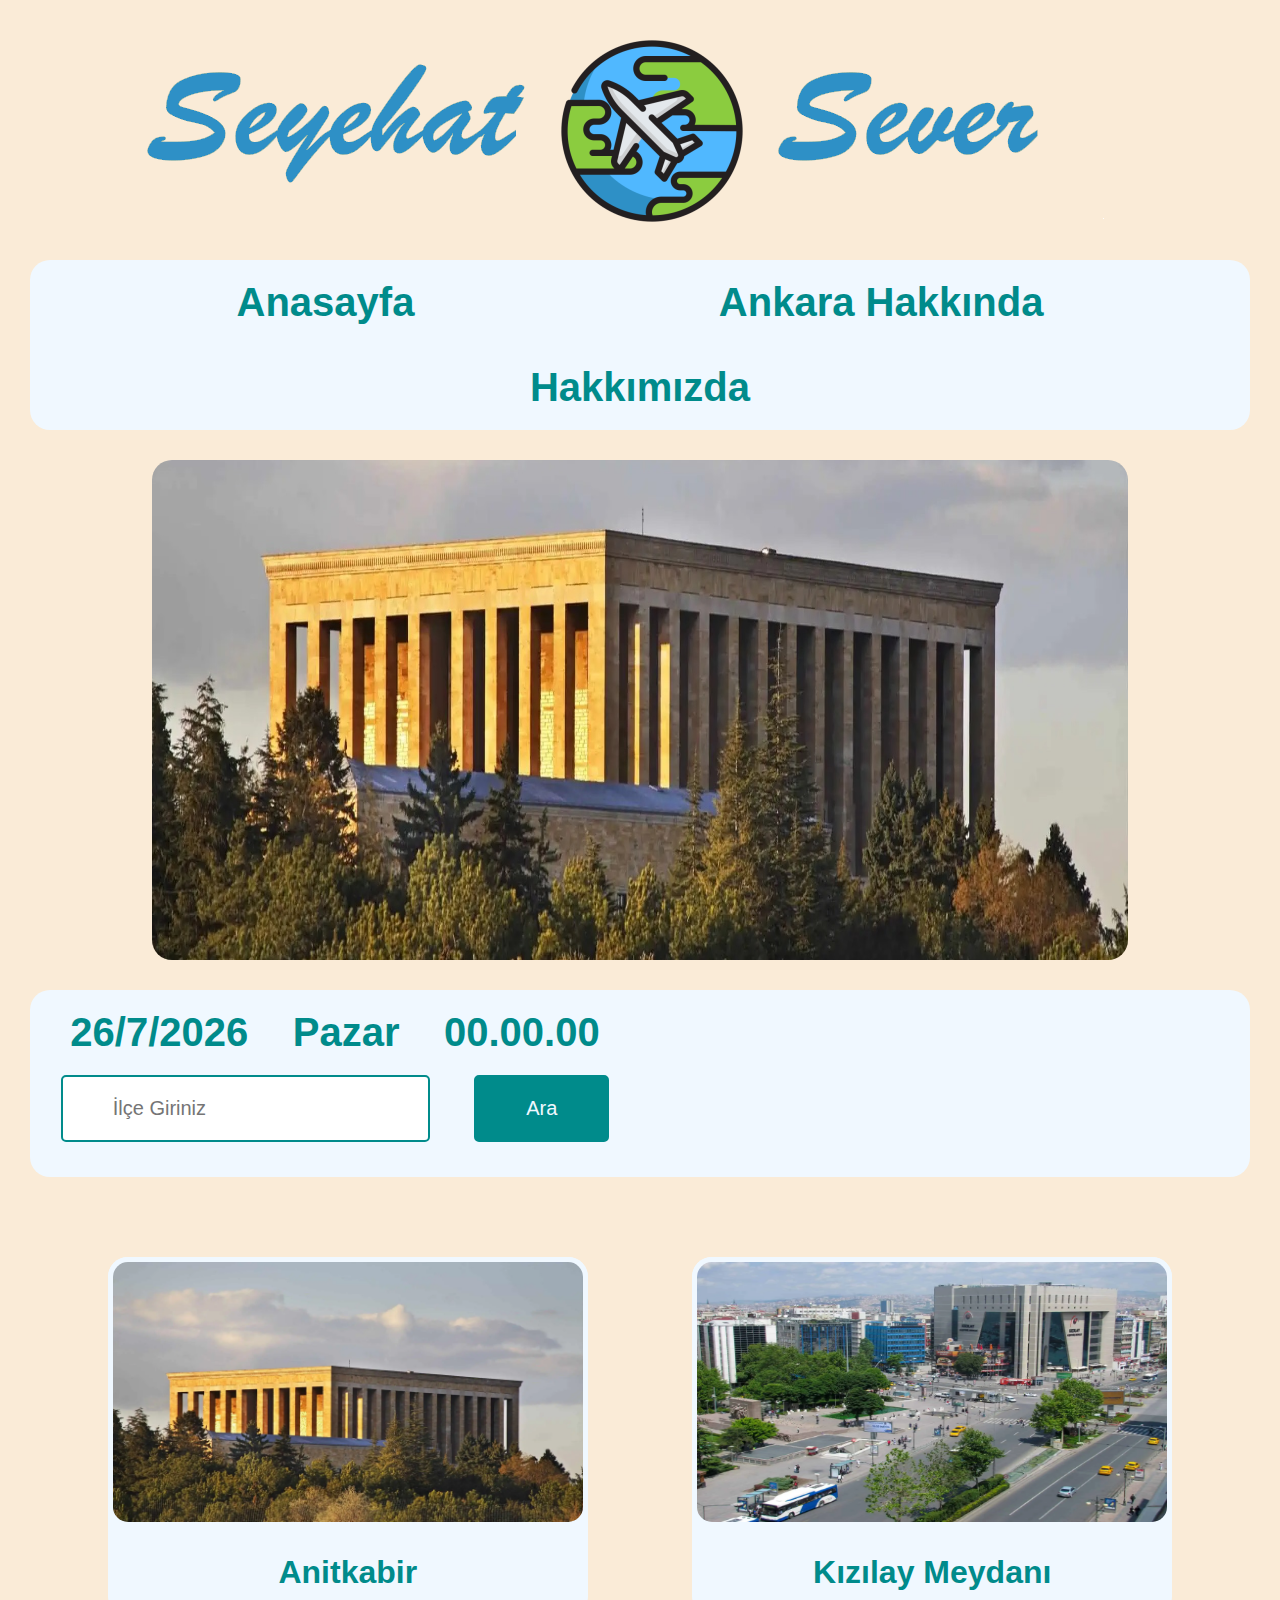
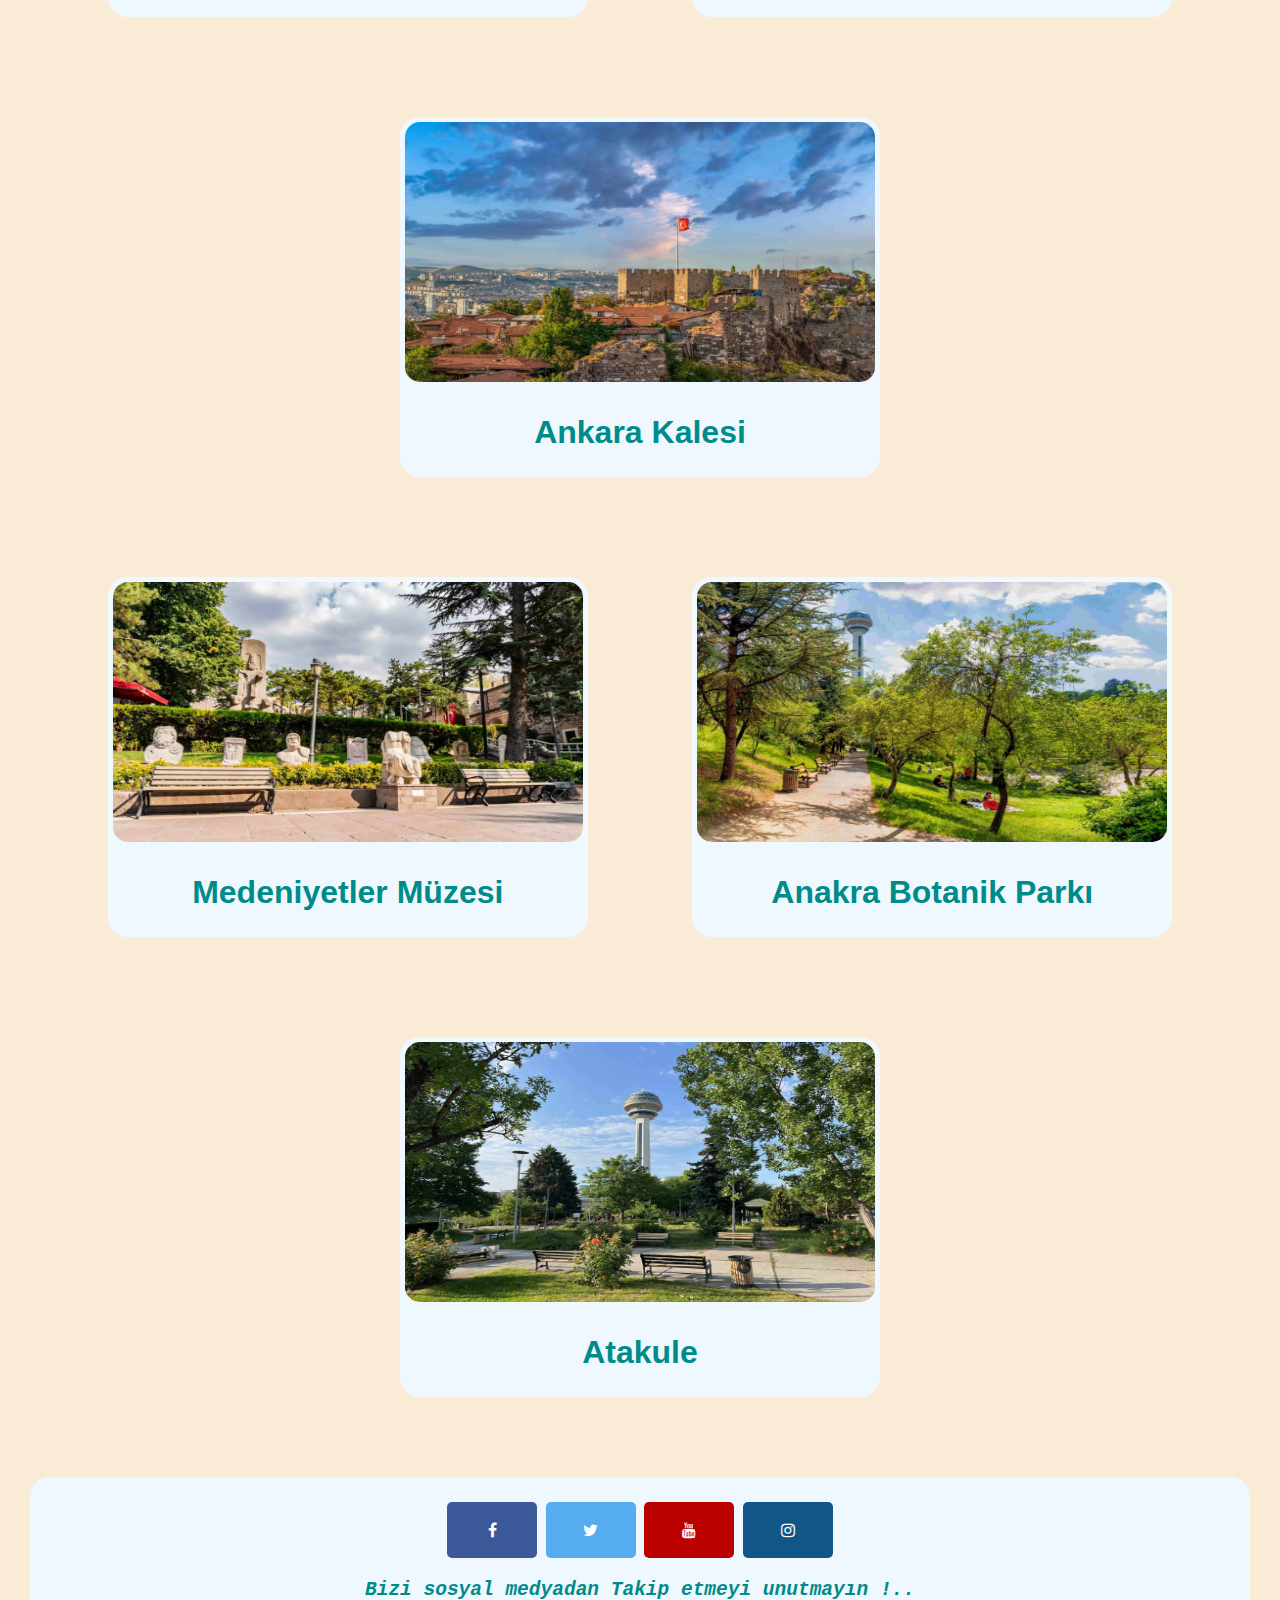
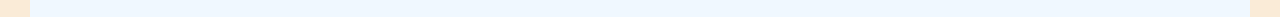
<file: Seyehat-Sever/index.html>
<html>
<head>

    <title>Seyehat Sever</title>
    <link rel="icon" type="image/x-icon" href="icon.png">
    <link rel="stylesheet" href="style.css">
    <link rel="stylesheet" href="https://cdnjs.cloudflare.com/ajax/libs/font-awesome/4.7.0/css/font-awesome.min.css">

</head>
<body>
    

    <div class="brand"><img src="logo-img.png" ></div>

    <div class="top-bar">
        
        <a href="./index.html"><h1>Anasayfa</h1></a>
        <a href="./ankara.html"><h1>Ankara Hakkında</h1></a>
        <a href="./about.html"><h1>Hakkımızda</h1></a>

    </div>


    <div class="slideShow"><img id="img-id-1" src="./images/a (1).jpg"></div>

    <div  class="middle-bar">

        <div  class="time-infos">
            <h1 id="date-id"></h1>
            <h1 id="day-id"></h1>
            <h1 id="clock-id">00.00.00</h1>
        </div>

        <div class="city1-infos">
            <h1 id="city-id1"></h1>
            <h1 id="temp-id1"></h1>
            <img id="w-img-id1">
            <h1 id="desc-id1"></h1>
        </div>

        <div class="input-bar">
            <input type="text" id="input-id" placeholder="İlçe Giriniz">
            <button onclick="search_city()" id="button-id">Ara</button>
        </div>

        <div class="city1-infos">
            <h1 id="city-id2"></h1>
            <h1 id="temp-id2"></h1>
            <img id="w-img-id2">
            <h1 id="desc-id2"></h1>
        </div>


    </div>

    <div class="row">


        <div class="content">
            <a href="./place-list/anitkabir.html">
                <img src="./place-list/images/anitkabir.webp">
                <h1>Anitkabir</h1>
            </a>
        </div>

        <div class="content">
            <a href="./place-list/kizilay.html">
                <img src="./place-list/images/kizilay.webp" alt="">
                <h1>Kızılay Meydanı</h1>
            </a>
        </div>

        <div class="content">
            <a href="./place-list/ankara_kalesi.html">
                <img src="./place-list/images/ankara_kalesi.webp" alt="">
                <h1>Ankara Kalesi</h1>
            </a>
        </div>

    </div>


    <div class="row">


        <div class="content">
            <a href="./place-list/medeniyet_muzesi.html">
                <img src="./place-list/images/medeniyet-muzesi.webp" alt="">
                <h1 class="area-title">Medeniyetler Müzesi</h1>
            </a>
        </div>

        <div class="content">
            <a href="./place-list/botanik_park.html">
                <img src="./place-list/images/botanik_park.jpeg" alt="">
                <h1>Anakra Botanik Parkı</h1>
            </a>
        </div>

        <div class="content">
            <a href="./place-list/atakule.html">
                <img src="./place-list/images/atakule.jpeg" alt="">
                <h1>Atakule</h1>
            </a>
        </div>

    </div>

    <div class="bottom-bar">
        <a href="#" class="fa fa-facebook"></a>
        <a href="#" class="fa fa-twitter"></a>
        <a href="#" class="fa fa-youtube"></a>
        <a href="#" class="fa fa-instagram"></a>
        
        <h2 style="color: darkcyan; font-family:monospace"><i>Bizi sosyal medyadan Takip etmeyi unutmayın !..</i></h2>
    </div>

    <script src="main.js"></script>

</body>
</html>
</file>
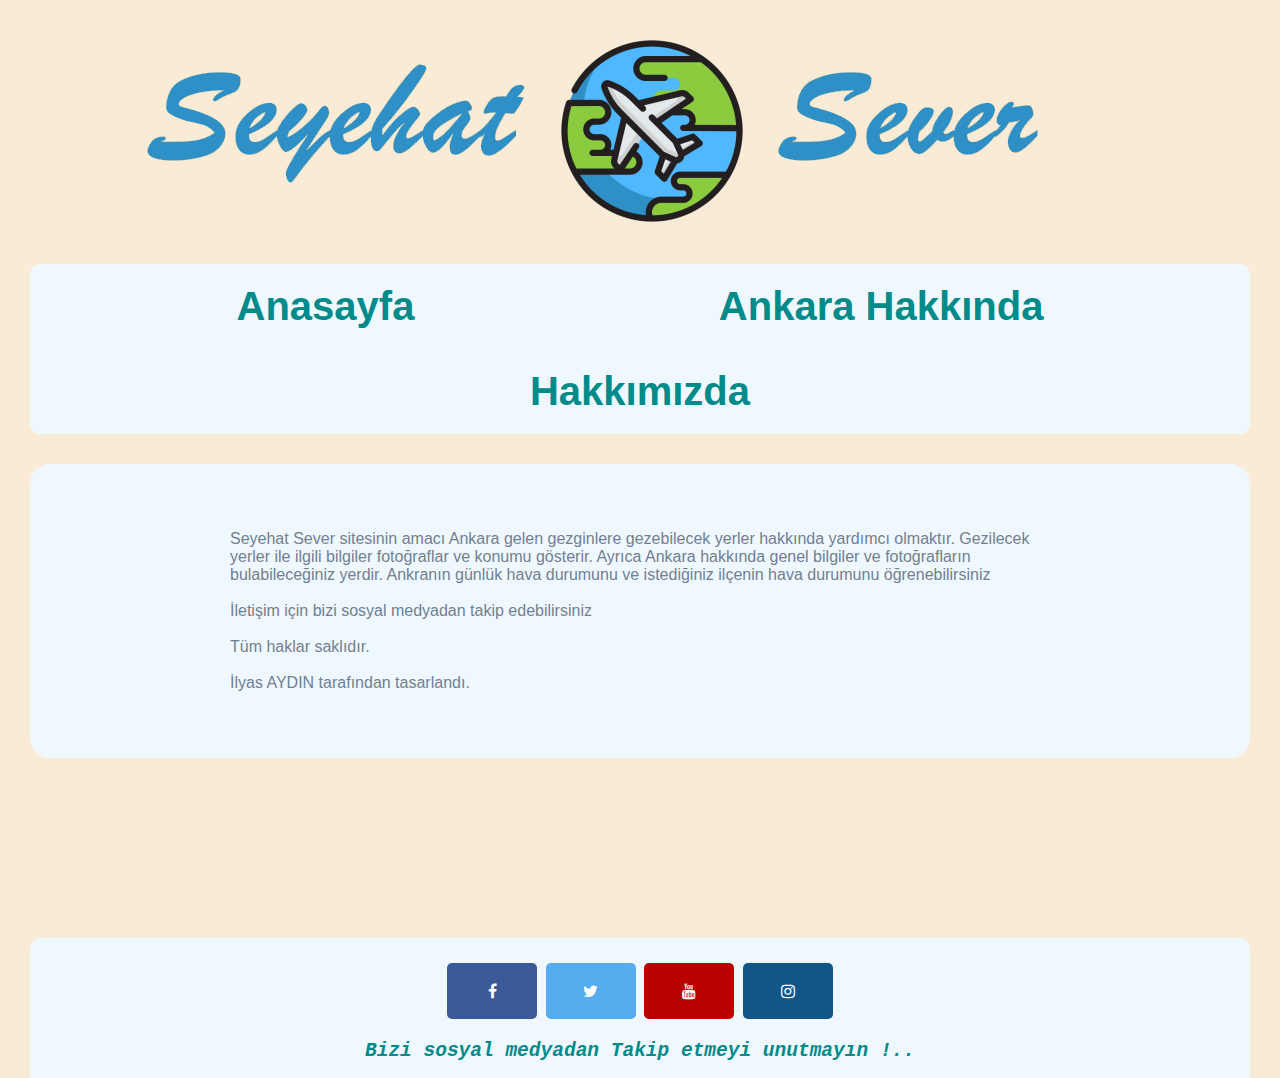
<file: Seyehat-Sever/about.html>
<!DOCTYPE html>
<html>
<head>

    <title>Hakkımızda</title>
    <link rel="icon" type="image/x-icon" href="icon.png">
    <link rel="stylesheet" href="./place-list/style_place.css">
    <link rel="stylesheet" href="https://cdnjs.cloudflare.com/ajax/libs/font-awesome/4.7.0/css/font-awesome.min.css">
    
</head>
<body>
    <div class="brand"><img src="logo-img.png"></div>
    
    <div class="top-bar">
        
        <a href="./index.html"><h1>Anasayfa</h1></a>
        <a href="./ankara.html"><h1>Ankara Hakkında</h1></a>
        <a href="./about.html"><h1>Hakkımızda</h1></a>

    </div>

    <div  class="about" style="margin: 30px; margin-bottom: 180px ; background-color: aliceblue;color: slategray; border-radius: 20px; padding: 50px 200px; ">
        <p>
            Seyehat Sever sitesinin amacı Ankara gelen gezginlere  gezebilecek yerler hakkında yardımcı olmaktır. 
            Gezilecek yerler ile ilgili bilgiler fotoğraflar ve konumu gösterir. Ayrıca Ankara hakkında genel bilgiler ve fotoğrafların bulabileceğiniz yerdir. 
            Ankranın günlük hava durumunu ve istediğiniz ilçenin hava durumunu öğrenebilirsiniz 
            <br><br>
            İletişim için bizi sosyal medyadan takip edebilirsiniz
            <br><br>
            Tüm haklar saklıdır.
            <br><br>
            İlyas AYDIN tarafından tasarlandı.
        </p>

    </div>


    <div class="bottom-bar">
        <a href="#" class="fa fa-facebook"></a>
        <a href="#" class="fa fa-twitter"></a>
        <a href="#" class="fa fa-youtube"></a>
        <a href="#" class="fa fa-instagram"></a>
        
        <h2 style="color: darkcyan; font-family:monospace"><i>Bizi sosyal medyadan Takip etmeyi unutmayın !..</i></h2>
    </div>
    
</body>
</html>
</file>
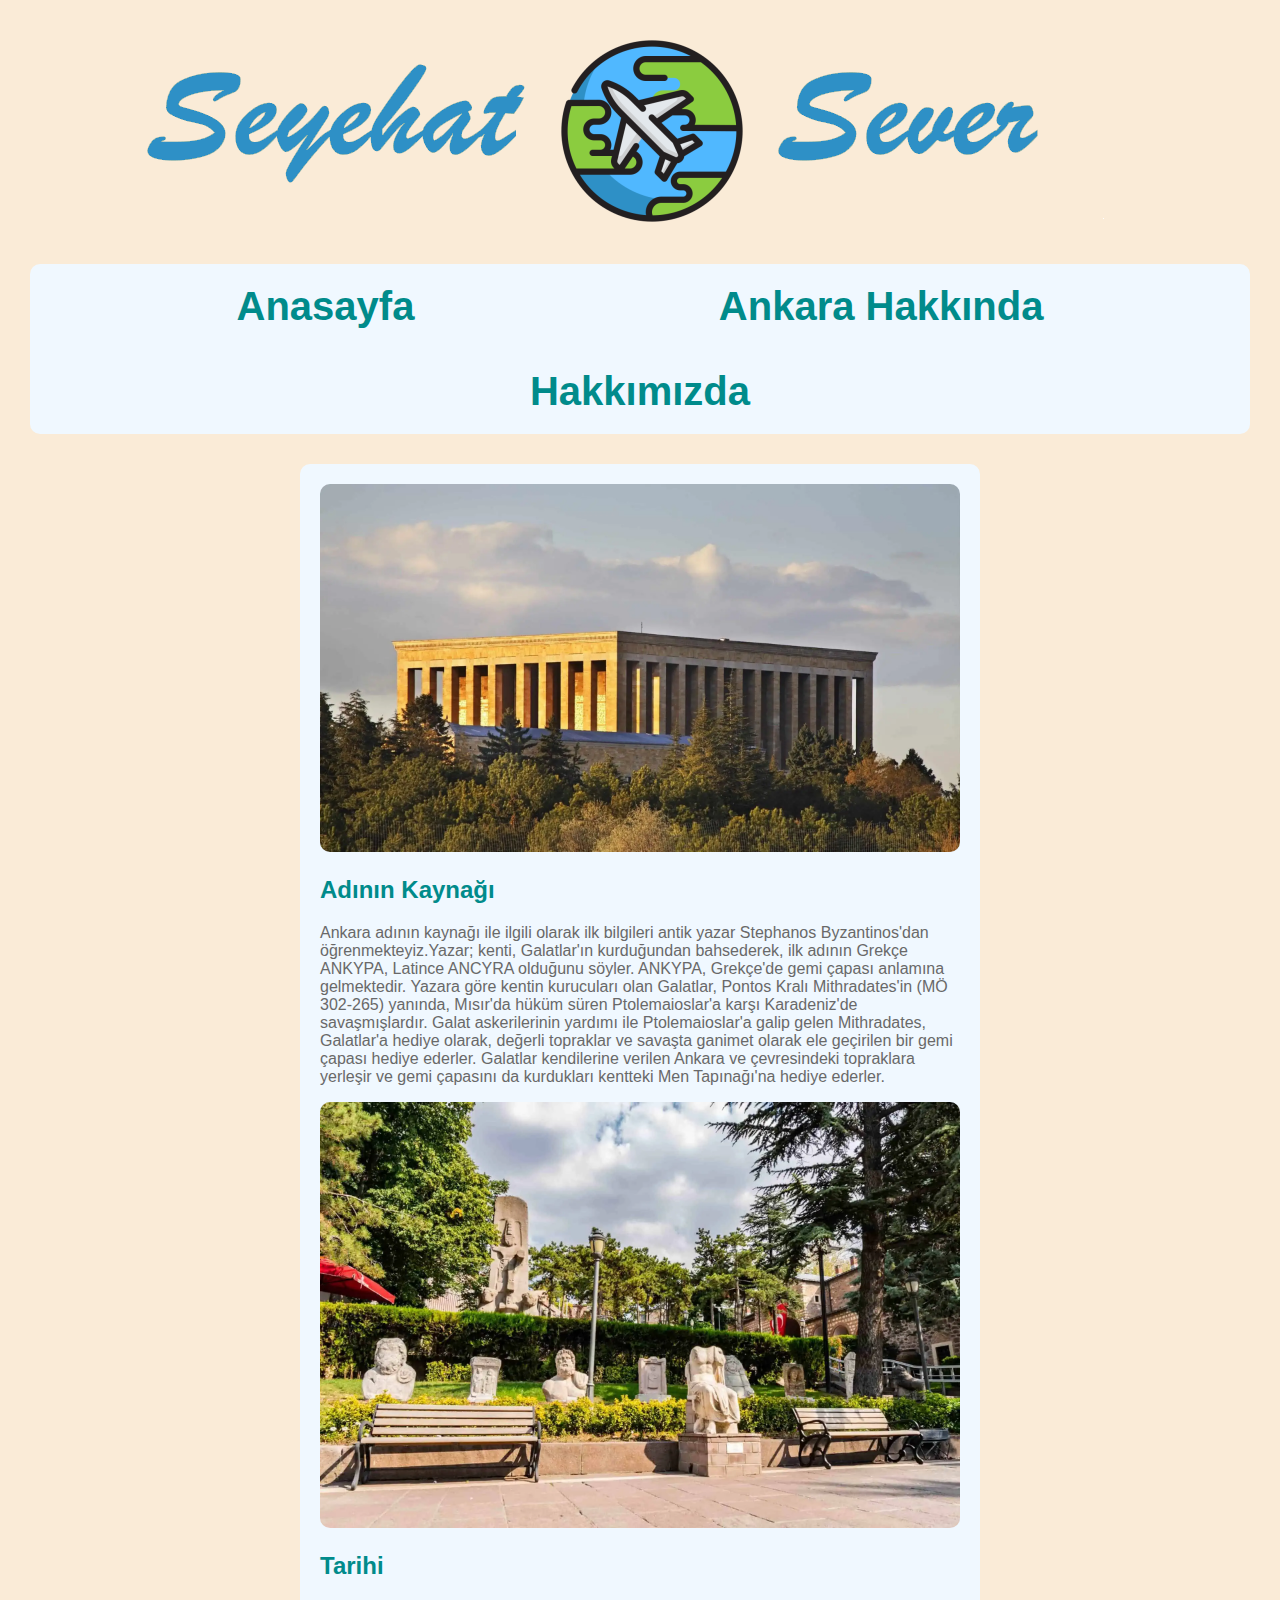
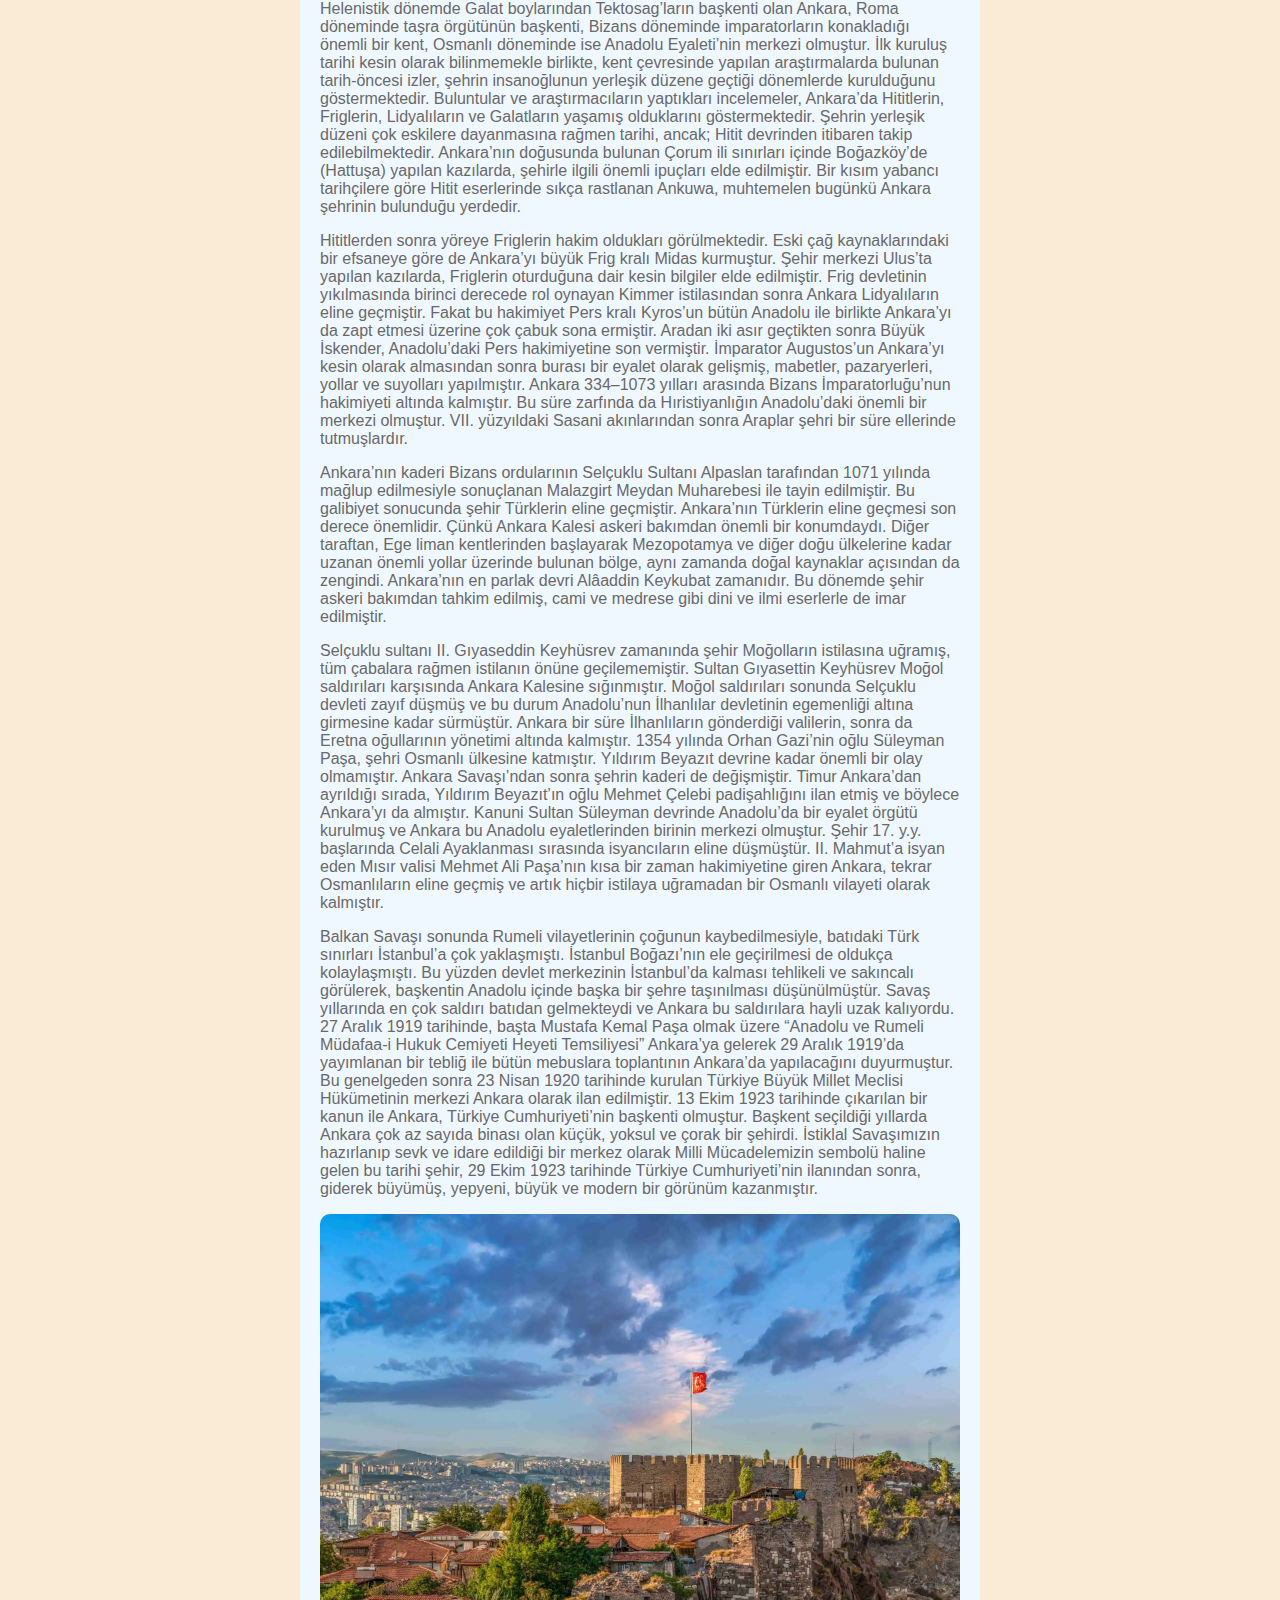
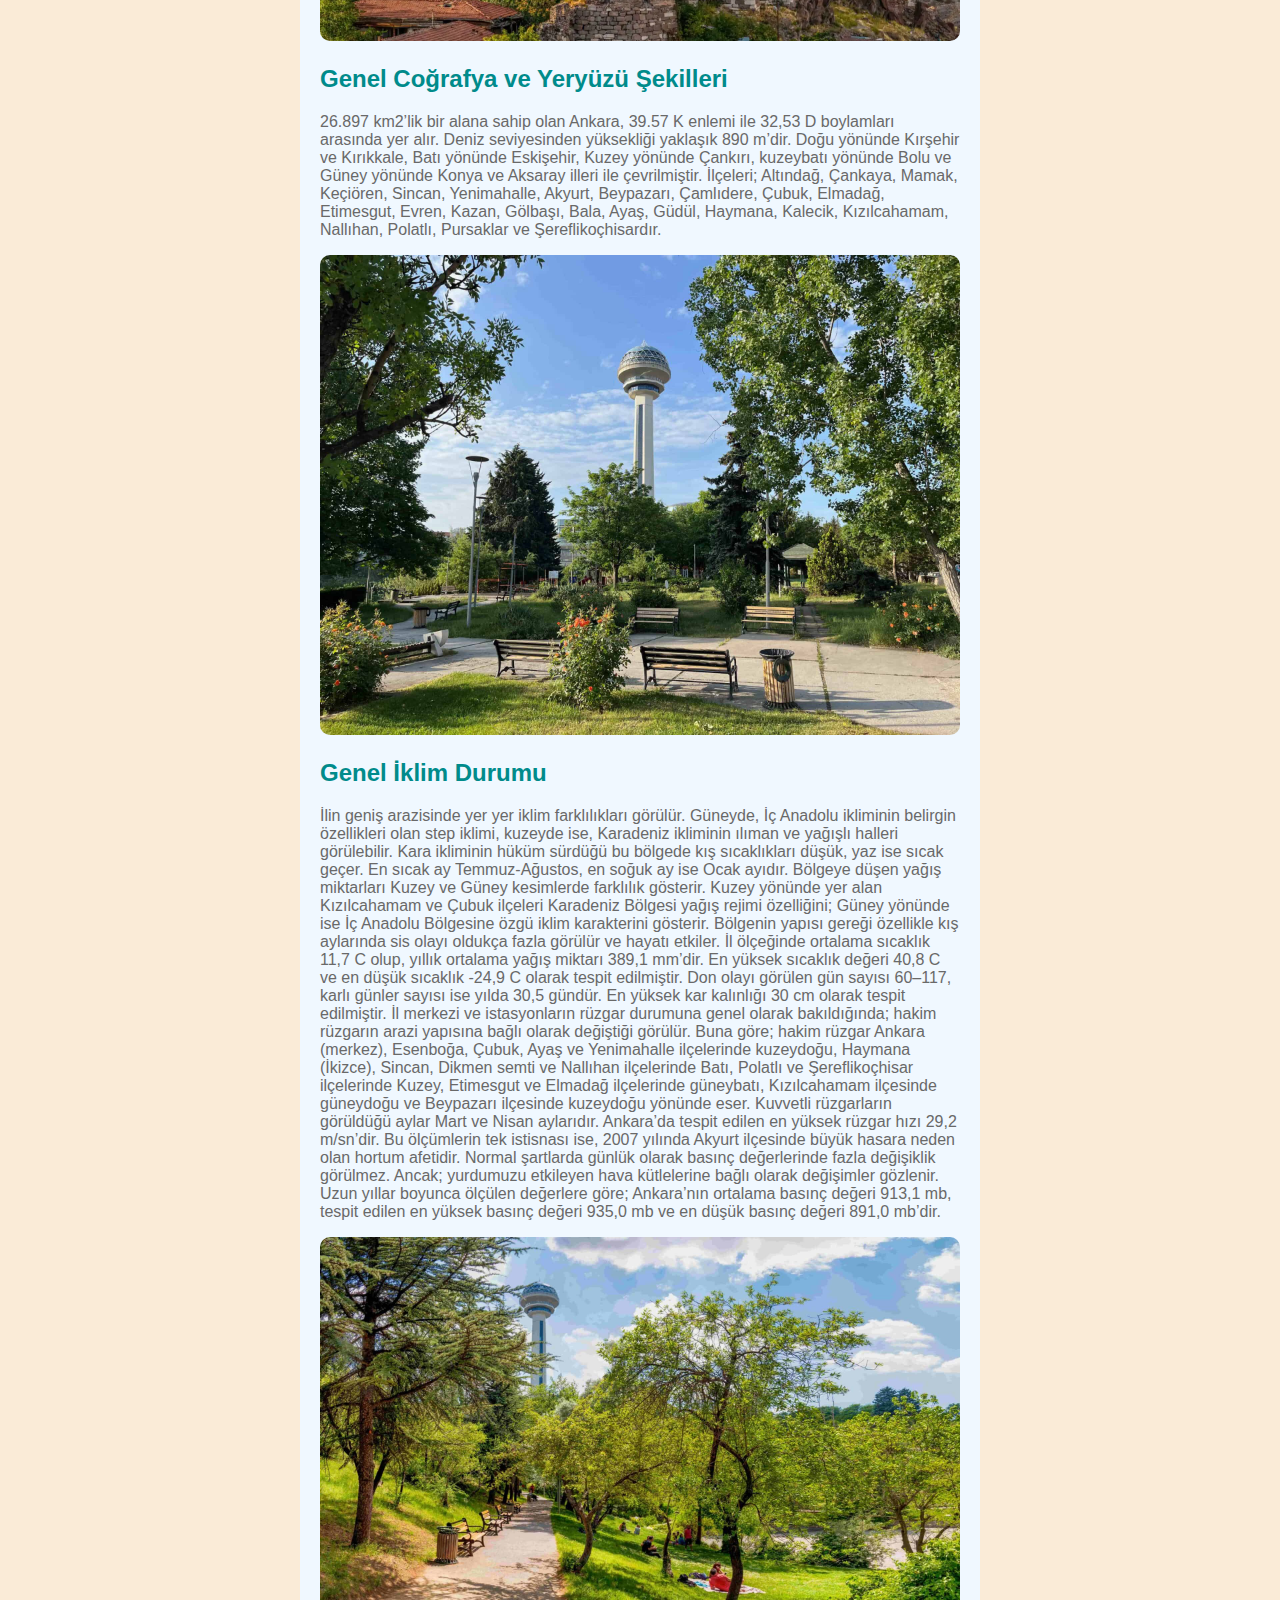
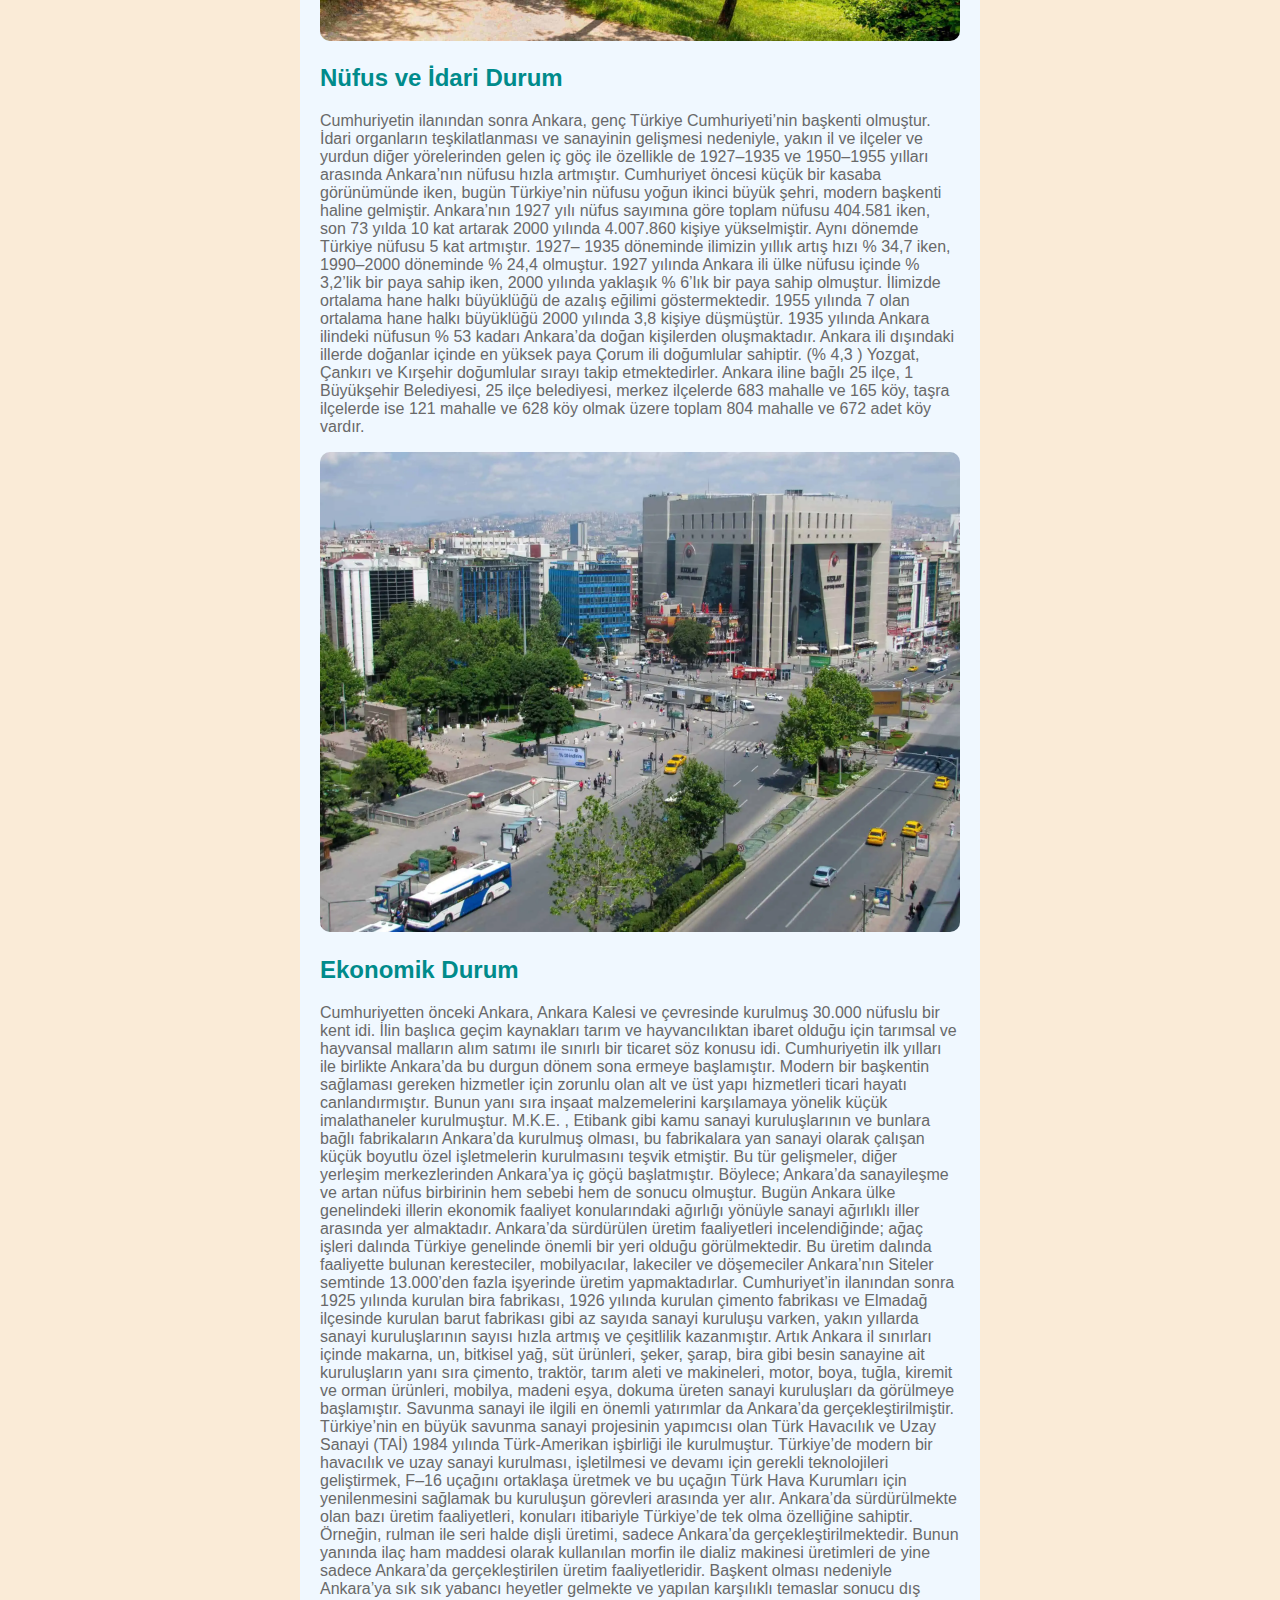
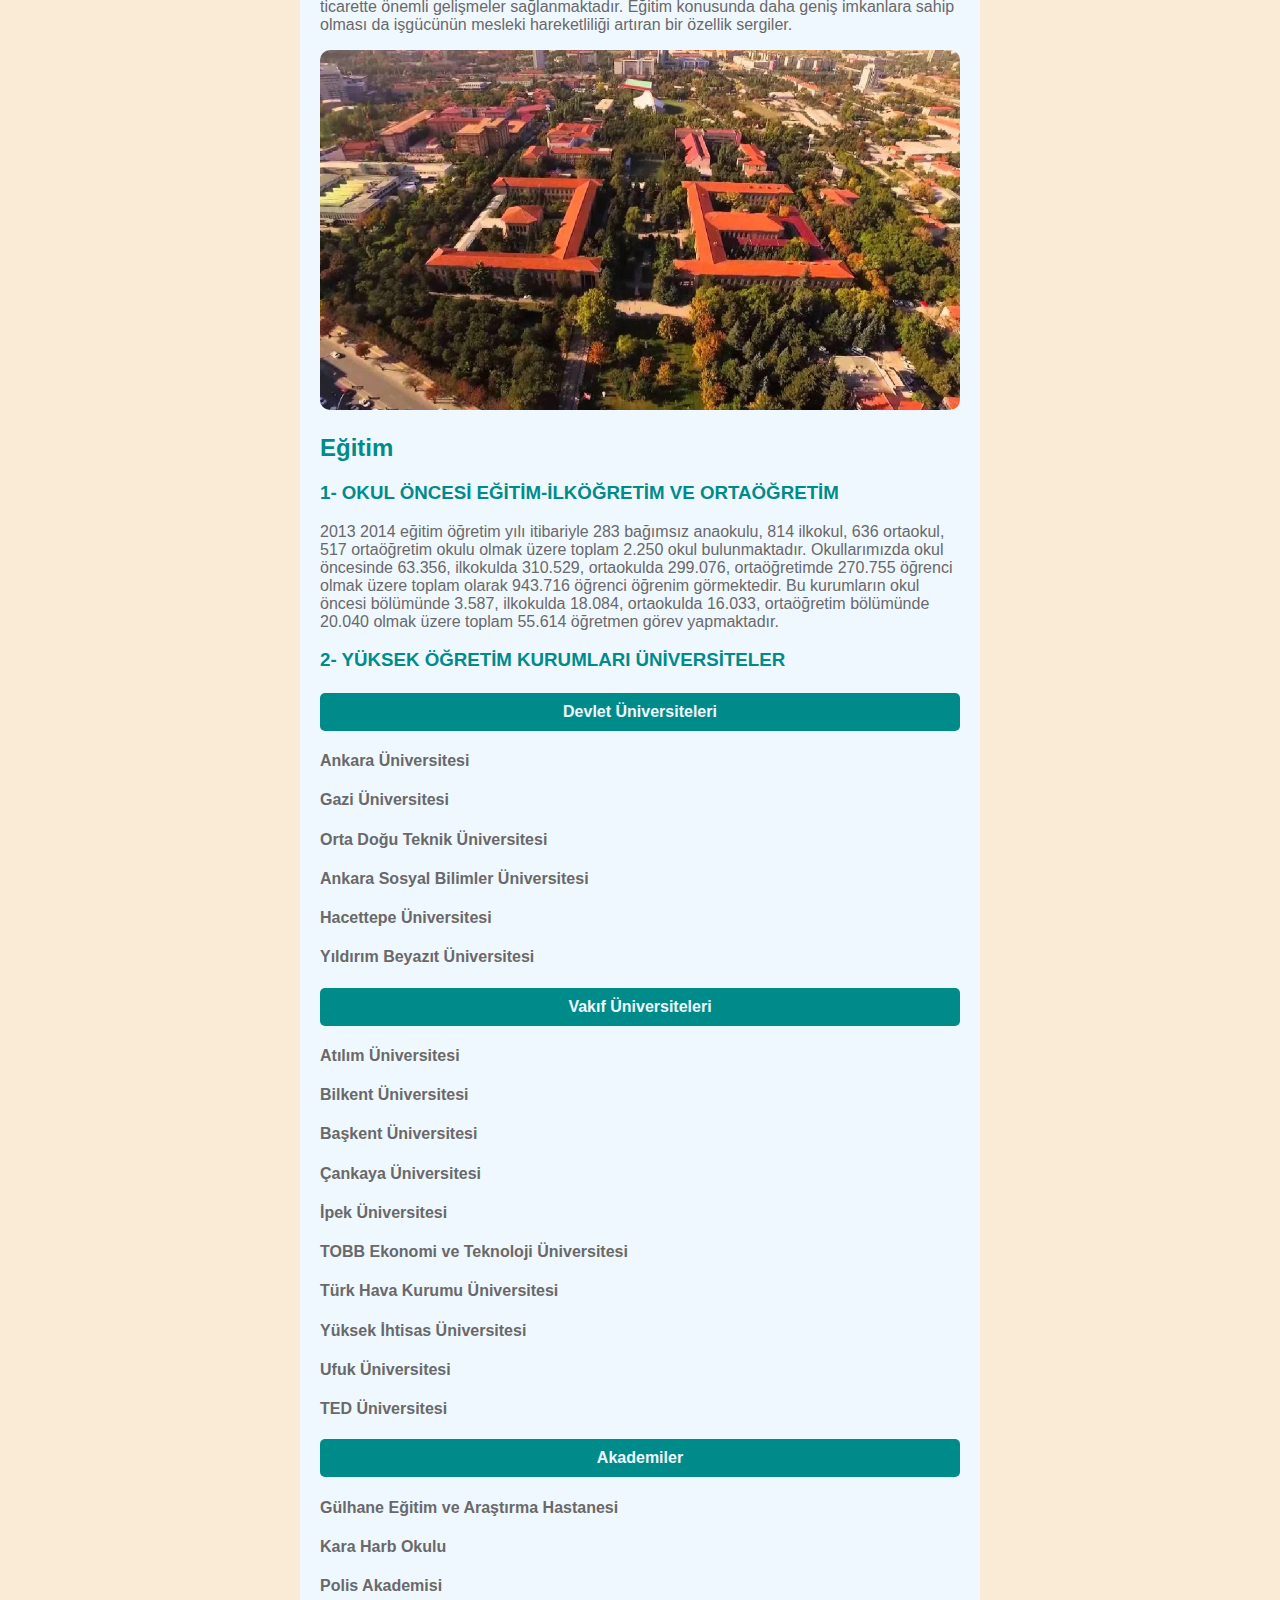
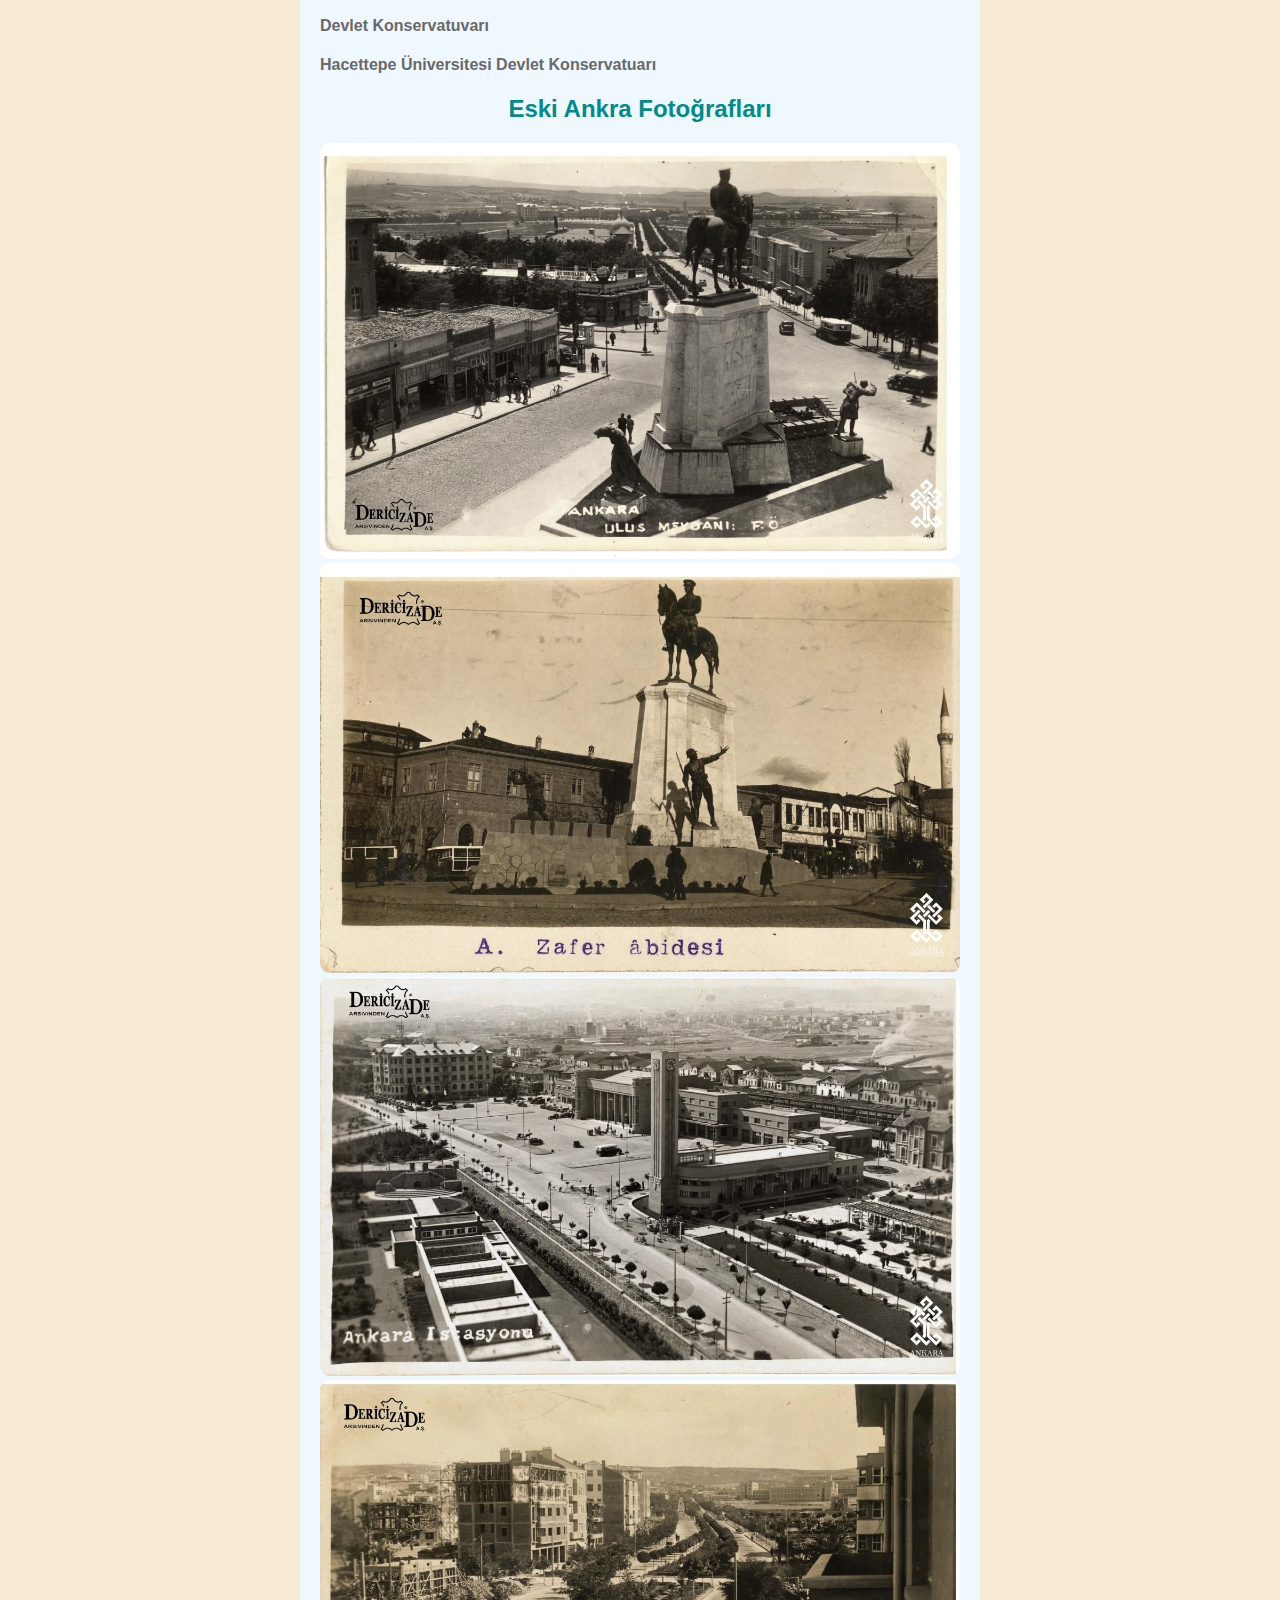
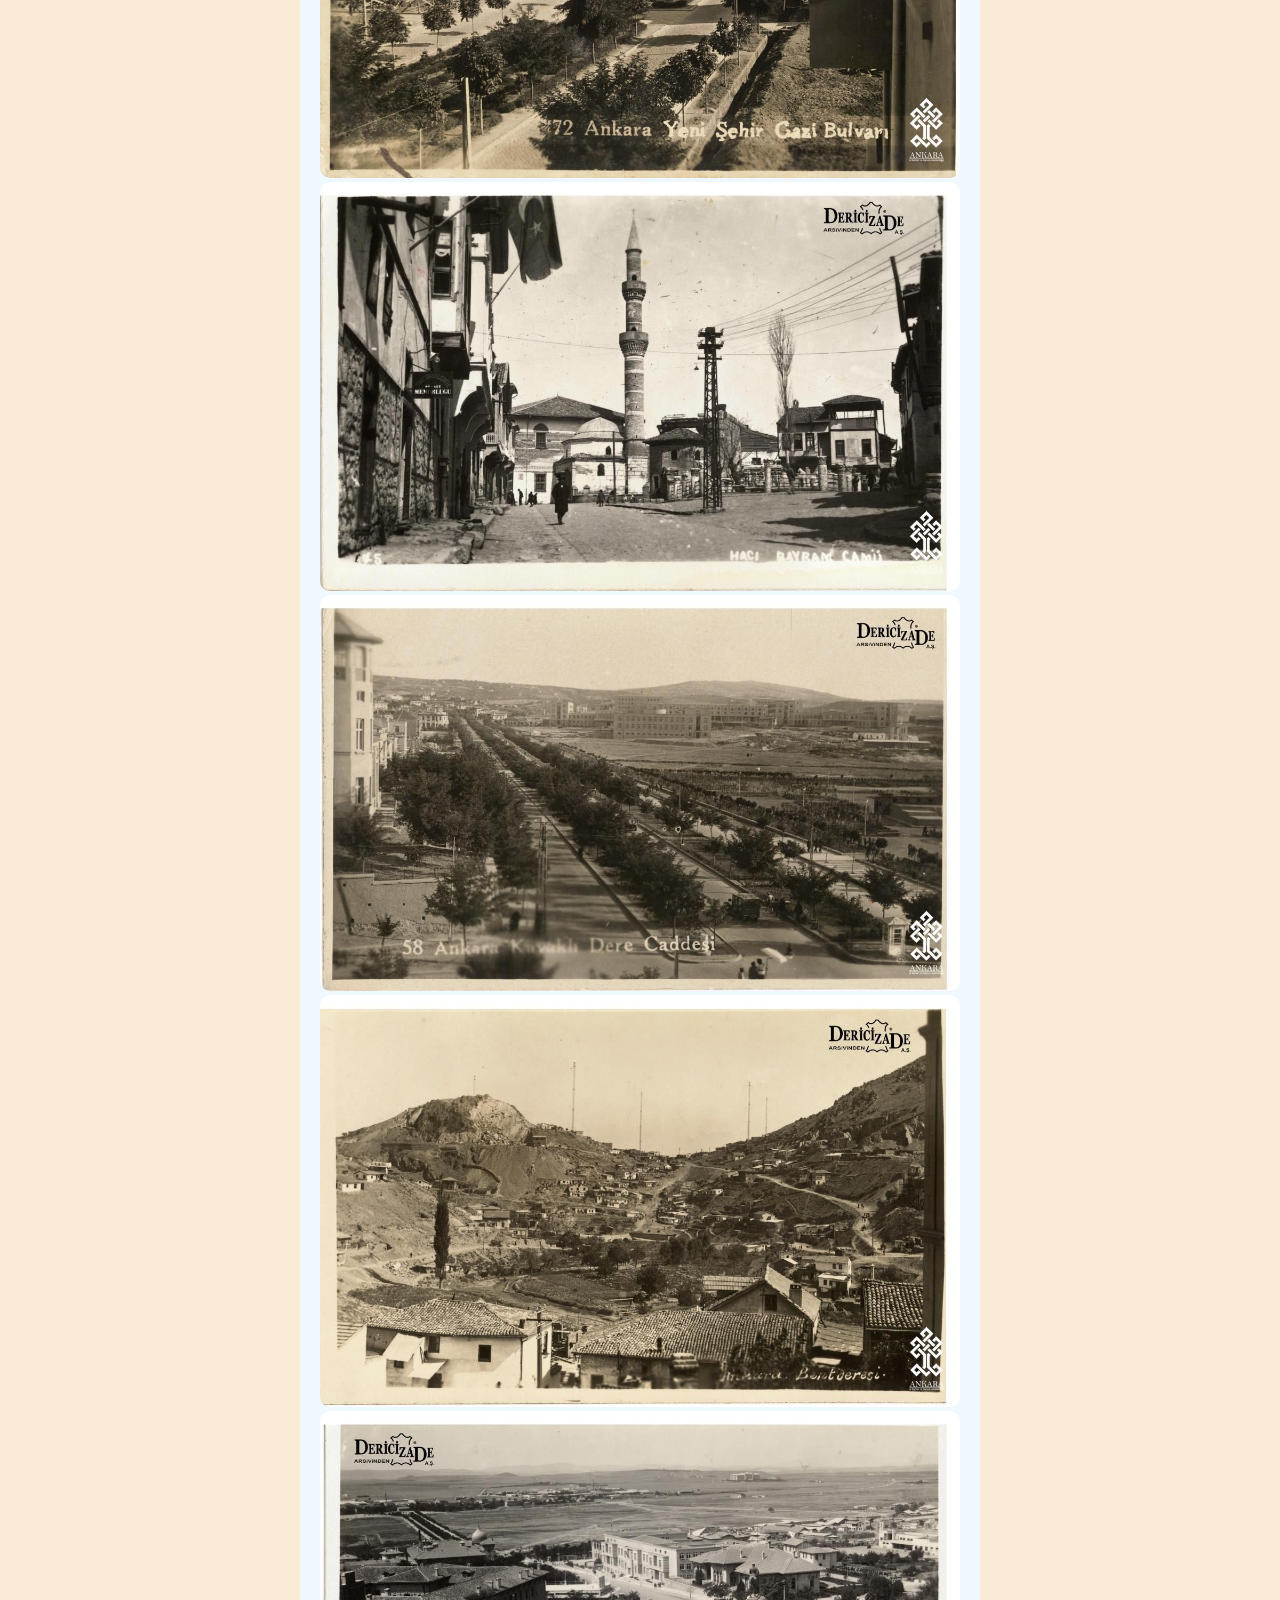
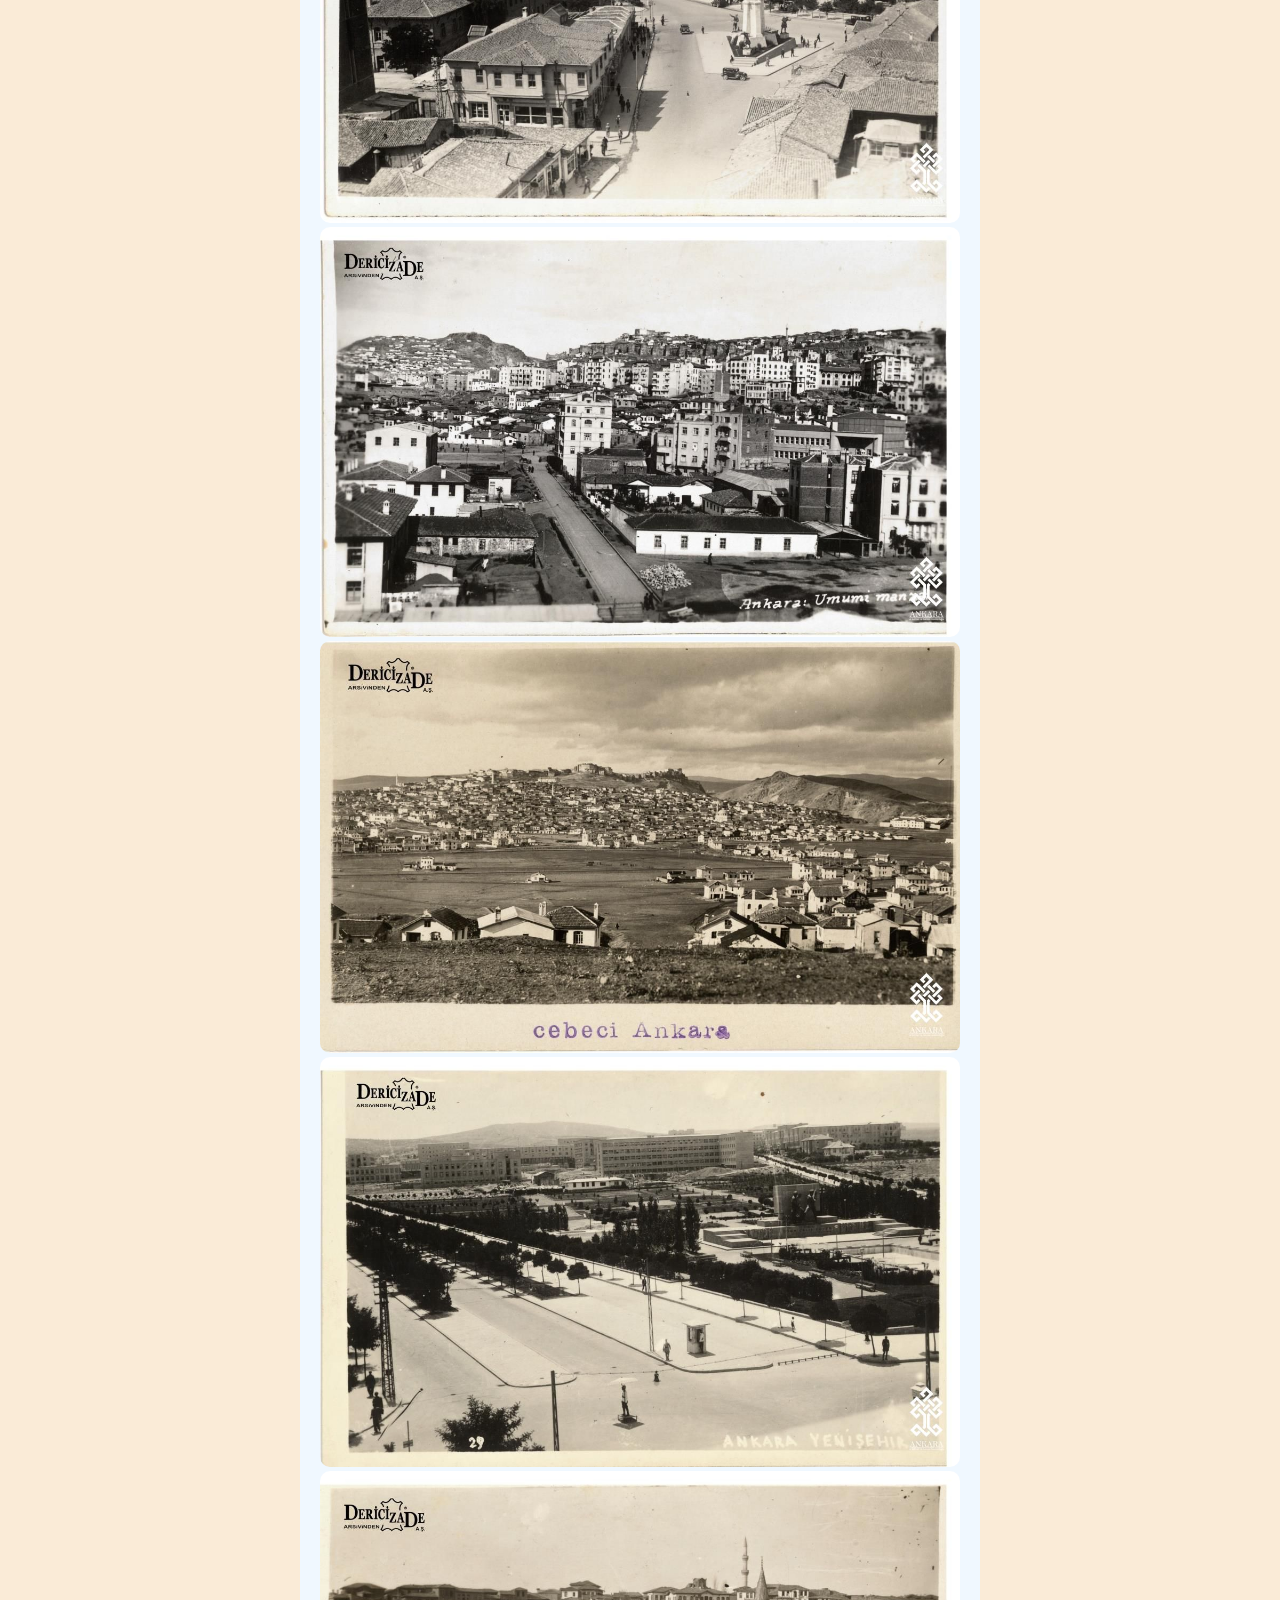
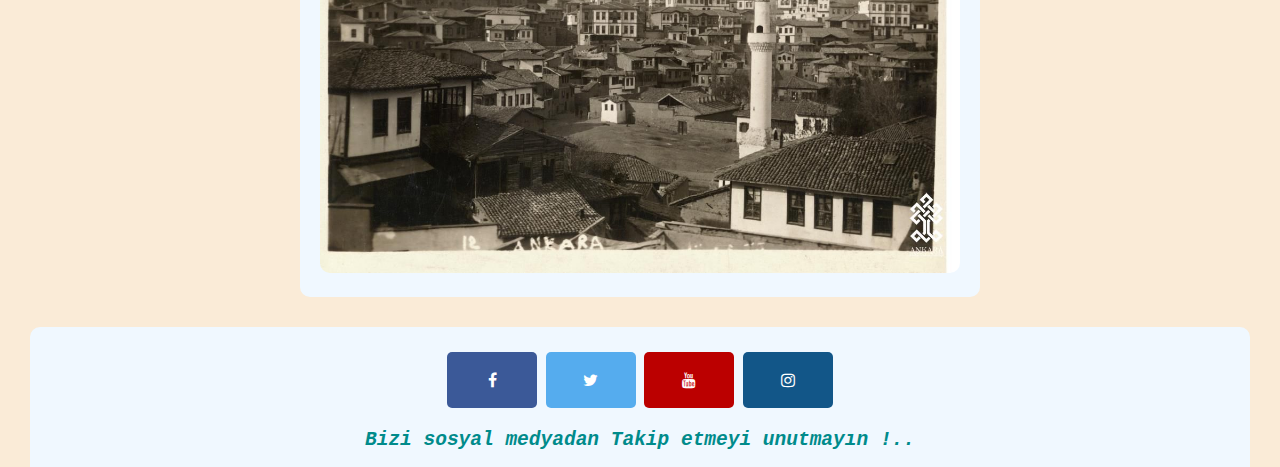
<file: Seyehat-Sever/ankara.html>
<!DOCTYPE html>
<html>
<head>

    <title>Ankara Hakkında</title>
    <link rel="icon" type="image/x-icon" href="icon.png">
    <link rel="stylesheet" href="./place-list/style_place.css">
    <link rel="stylesheet" href="https://cdnjs.cloudflare.com/ajax/libs/font-awesome/4.7.0/css/font-awesome.min.css">
    
</head>
<body>

    <div class="brand"><img src="logo-img.png"></div>

    <div class="top-bar">
        
        <a href="./index.html"><h1>Anasayfa</h1></a>
        <a href="./ankara.html"><h1>Ankara Hakkında</h1></a>
        <a href="./about.html"><h1>Hakkımızda</h1></a>

    </div>


    <div class="p-div">

        <img  class="p-img" src="./place-list/images/anitkabir.webp">
    
        <h2>Adının Kaynağı</h2>

        <p>
            Ankara adının kaynağı ile ilgili olarak ilk bilgileri  antik yazar Stephanos Byzantinos'dan öğrenmekteyiz.Yazar; kenti, Galatlar'ın kurduğundan bahsederek, ilk adının Grekçe ANKYPA, Latince ANCYRA olduğunu söyler. ANKYPA, Grekçe'de gemi çapası anlamına gelmektedir. Yazara göre kentin kurucuları olan Galatlar, Pontos Kralı Mithradates'in (MÖ 302-265) yanında, Mısır'da hüküm süren Ptolemaioslar'a karşı Karadeniz'de savaşmışlardır. Galat askerilerinin yardımı ile Ptolemaioslar'a galip gelen Mithradates, Galatlar'a hediye olarak, değerli topraklar ve savaşta ganimet olarak ele geçirilen bir gemi çapası hediye ederler. Galatlar kendilerine verilen Ankara ve çevresindeki topraklara yerleşir ve gemi çapasını da kurdukları kentteki Men Tapınağı'na hediye ederler.
        </p>

        <img  class="p-img" src="./place-list/images/medeniyet-muzesi.webp" >

        <h2> Tarihi</h2>

        <p>
        Helenistik dönemde Galat boylarından Tektosag’ların başkenti olan Ankara, Roma döneminde taşra örgütünün başkenti, Bizans döneminde imparatorların konakladığı önemli bir kent, Osmanlı döneminde ise Anadolu Eyaleti’nin merkezi olmuştur.
        İlk kuruluş tarihi kesin olarak bilinmemekle birlikte, kent çevresinde yapılan araştırmalarda bulunan tarih-öncesi izler, şehrin insanoğlunun yerleşik düzene geçtiği dönemlerde kurulduğunu göstermektedir.
        Buluntular ve araştırmacıların yaptıkları incelemeler, Ankara’da Hititlerin, Friglerin, Lidyalıların ve Galatların yaşamış olduklarını göstermektedir. Şehrin yerleşik düzeni çok eskilere dayanmasına rağmen tarihi, ancak; Hitit devrinden itibaren takip edilebilmektedir.
        Ankara’nın doğusunda bulunan Çorum ili sınırları içinde Boğazköy’de (Hattuşa) yapılan kazılarda, şehirle ilgili önemli ipuçları elde edilmiştir. Bir kısım yabancı tarihçilere göre Hitit eserlerinde sıkça rastlanan Ankuwa, muhtemelen bugünkü Ankara şehrinin bulunduğu yerdedir.
        </p>

        <p>
        Hititlerden sonra yöreye Friglerin hakim oldukları görülmektedir. Eski çağ kaynaklarındaki bir efsaneye göre de Ankara’yı büyük Frig kralı Midas kurmuştur. Şehir merkezi Ulus’ta yapılan kazılarda, Friglerin oturduğuna dair kesin bilgiler elde edilmiştir. Frig devletinin yıkılmasında birinci derecede rol oynayan Kimmer istilasından sonra Ankara Lidyalıların eline geçmiştir. Fakat bu hakimiyet Pers kralı Kyros’un bütün Anadolu ile birlikte Ankara’yı da zapt etmesi üzerine çok çabuk sona ermiştir. Aradan iki asır geçtikten sonra Büyük İskender, Anadolu’daki Pers hakimiyetine son vermiştir.
        İmparator Augustos’un Ankara’yı kesin olarak almasından sonra burası bir eyalet olarak gelişmiş, mabetler, pazaryerleri, yollar ve suyolları yapılmıştır.
        Ankara 334–1073 yılları arasında Bizans İmparatorluğu’nun hakimiyeti altında kalmıştır. Bu süre zarfında da Hıristiyanlığın Anadolu’daki önemli bir merkezi olmuştur. VII. yüzyıldaki Sasani akınlarından sonra Araplar şehri bir süre ellerinde tutmuşlardır.
        </p>

        <p>
        Ankara’nın kaderi Bizans ordularının Selçuklu Sultanı Alpaslan tarafından 1071 yılında mağlup edilmesiyle sonuçlanan Malazgirt Meydan Muharebesi ile tayin edilmiştir. Bu galibiyet sonucunda şehir Türklerin eline geçmiştir. Ankara’nın Türklerin eline geçmesi son derece önemlidir. Çünkü Ankara Kalesi askeri bakımdan önemli bir konumdaydı. Diğer taraftan, Ege liman kentlerinden başlayarak Mezopotamya ve diğer doğu ülkelerine kadar uzanan önemli yollar üzerinde bulunan bölge, aynı zamanda doğal kaynaklar açısından da zengindi.
        Ankara’nın en parlak devri Alâaddin Keykubat zamanıdır. Bu dönemde şehir askeri bakımdan tahkim edilmiş, cami ve medrese gibi dini ve ilmi eserlerle de imar edilmiştir.
        </p>

        <p>
        Selçuklu sultanı II. Gıyaseddin Keyhüsrev zamanında şehir Moğolların istilasına uğramış, tüm çabalara rağmen istilanın önüne geçilememiştir. Sultan Gıyasettin Keyhüsrev Moğol saldırıları karşısında Ankara Kalesine sığınmıştır. Moğol saldırıları sonunda Selçuklu devleti zayıf düşmüş ve bu durum Anadolu’nun İlhanlılar devletinin egemenliği altına girmesine kadar sürmüştür. Ankara bir süre İlhanlıların gönderdiği valilerin, sonra da Eretna oğullarının yönetimi altında kalmıştır. 1354 yılında Orhan Gazi’nin oğlu Süleyman Paşa, şehri Osmanlı ülkesine katmıştır. Yıldırım Beyazıt devrine kadar önemli bir olay olmamıştır. Ankara Savaşı’ndan sonra şehrin kaderi de değişmiştir. Timur Ankara’dan ayrıldığı sırada, Yıldırım Beyazıt’ın oğlu Mehmet Çelebi padişahlığını ilan etmiş ve böylece Ankara’yı da almıştır.
        Kanuni Sultan Süleyman devrinde Anadolu’da bir eyalet örgütü kurulmuş ve Ankara bu Anadolu eyaletlerinden birinin merkezi olmuştur. Şehir 17. y.y. başlarında Celali Ayaklanması sırasında isyancıların eline düşmüştür. II. Mahmut’a isyan eden Mısır valisi Mehmet Ali Paşa’nın kısa bir zaman hakimiyetine giren Ankara, tekrar Osmanlıların eline geçmiş ve artık hiçbir istilaya uğramadan bir Osmanlı vilayeti olarak kalmıştır.
        </p>

        <p>
        Balkan Savaşı sonunda Rumeli vilayetlerinin çoğunun kaybedilmesiyle, batıdaki Türk sınırları İstanbul’a çok yaklaşmıştı. İstanbul Boğazı’nın ele geçirilmesi de oldukça kolaylaşmıştı. Bu yüzden devlet merkezinin İstanbul’da kalması tehlikeli ve sakıncalı görülerek, başkentin Anadolu içinde başka bir şehre taşınılması düşünülmüştür. Savaş yıllarında en çok saldırı batıdan gelmekteydi ve Ankara bu saldırılara hayli uzak kalıyordu. 27 Aralık 1919 tarihinde, başta Mustafa Kemal Paşa olmak üzere “Anadolu ve Rumeli Müdafaa-i Hukuk Cemiyeti Heyeti Temsiliyesi” Ankara’ya gelerek 29 Aralık 1919’da yayımlanan bir tebliğ ile bütün mebuslara toplantının Ankara’da yapılacağını duyurmuştur. Bu genelgeden sonra 23 Nisan 1920 tarihinde kurulan Türkiye Büyük Millet Meclisi Hükümetinin merkezi Ankara olarak ilan edilmiştir. 13 Ekim 1923 tarihinde çıkarılan bir kanun ile Ankara, Türkiye Cumhuriyeti’nin başkenti olmuştur.
        Başkent seçildiği yıllarda Ankara çok az sayıda binası olan küçük, yoksul ve çorak bir şehirdi. İstiklal Savaşımızın hazırlanıp sevk ve idare edildiği bir merkez olarak Milli Mücadelemizin sembolü haline gelen bu tarihi şehir, 29 Ekim 1923 tarihinde Türkiye Cumhuriyeti’nin ilanından sonra, giderek büyümüş, yepyeni, büyük ve modern bir görünüm kazanmıştır.
        </p>

        <img  class="p-img" src="./place-list/images/ankara_kalesi.webp">

        <h2>Genel Coğrafya ve Yeryüzü Şekilleri</h2>

        <p>
        26.897 km2’lik bir alana sahip olan Ankara, 39.57 K enlemi ile 32,53 D boylamları arasında yer alır. Deniz seviyesinden yüksekliği yaklaşık 890 m’dir. Doğu yönünde Kırşehir ve Kırıkkale, Batı yönünde Eskişehir, Kuzey yönünde Çankırı, kuzeybatı yönünde Bolu ve Güney yönünde Konya ve Aksaray illeri ile çevrilmiştir. İlçeleri; Altındağ, Çankaya, Mamak, Keçiören, Sincan, Yenimahalle, Akyurt, Beypazarı, Çamlıdere, Çubuk, Elmadağ, Etimesgut, Evren, Kazan, Gölbaşı, Bala, Ayaş, Güdül, Haymana, Kalecik, Kızılcahamam, Nallıhan, Polatlı, Pursaklar ve Şereﬂikoçhisardır.
        </p>

        <img  class="p-img" src="./place-list/images/atakule.jpeg">

        <h2>Genel İklim Durumu</h2>

        <p>
        İlin geniş arazisinde yer yer iklim farklılıkları görülür. Güneyde, İç Anadolu ikliminin belirgin özellikleri olan step iklimi, kuzeyde ise, Karadeniz ikliminin ılıman ve yağışlı halleri görülebilir. Kara ikliminin hüküm sürdüğü bu bölgede kış sıcaklıkları düşük, yaz ise sıcak geçer. En sıcak ay Temmuz-Ağustos, en soğuk ay ise Ocak ayıdır. Bölgeye düşen yağış miktarları Kuzey ve Güney kesimlerde farklılık gösterir. Kuzey yönünde yer alan Kızılcahamam ve Çubuk ilçeleri Karadeniz Bölgesi yağış rejimi özelliğini; Güney yönünde ise İç Anadolu Bölgesine özgü iklim karakterini gösterir. Bölgenin yapısı gereği özellikle kış aylarında sis olayı oldukça fazla görülür ve hayatı etkiler. İl ölçeğinde ortalama sıcaklık 11,7 C olup, yıllık ortalama yağış miktarı 389,1 mm’dir. En yüksek sıcaklık değeri 40,8 C ve en düşük sıcaklık -24,9 C olarak tespit edilmiştir. Don olayı görülen gün sayısı 60–117, karlı günler sayısı ise yılda 30,5 gündür. En yüksek kar kalınlığı 30 cm olarak tespit edilmiştir. İl merkezi ve istasyonların rüzgar durumuna genel olarak bakıldığında; hakim rüzgarın arazi yapısına bağlı olarak değiştiği görülür. Buna göre; hakim rüzgar Ankara (merkez), Esenboğa, Çubuk, Ayaş ve Yenimahalle ilçelerinde kuzeydoğu, Haymana (İkizce), Sincan, Dikmen semti ve Nallıhan ilçelerinde Batı, Polatlı ve Şereﬂikoçhisar ilçelerinde Kuzey, Etimesgut ve Elmadağ ilçelerinde güneybatı, Kızılcahamam ilçesinde güneydoğu ve Beypazarı ilçesinde kuzeydoğu yönünde eser. Kuvvetli rüzgarların görüldüğü aylar Mart ve Nisan aylarıdır. Ankara’da tespit edilen en yüksek rüzgar hızı 29,2 m/sn’dir. Bu ölçümlerin tek istisnası ise, 2007 yılında Akyurt ilçesinde büyük hasara neden olan hortum afetidir. Normal şartlarda günlük olarak basınç değerlerinde fazla değişiklik görülmez. Ancak; yurdumuzu etkileyen hava kütlelerine bağlı olarak değişimler gözlenir. Uzun yıllar boyunca ölçülen değerlere göre; Ankara’nın ortalama basınç değeri 913,1 mb, tespit edilen en yüksek basınç değeri 935,0 mb ve en düşük basınç değeri 891,0 mb’dir.
        </p>

        <img  class="p-img" src="./place-list/images/botanik_park.jpeg" >

        <h2>Nüfus ve İdari Durum</h2>

        <p>
        Cumhuriyetin ilanından sonra Ankara, genç Türkiye Cumhuriyeti’nin başkenti olmuştur. İdari organların teşkilatlanması ve sanayinin gelişmesi nedeniyle, yakın il ve ilçeler ve yurdun diğer yörelerinden gelen iç göç ile özellikle de 1927–1935 ve 1950–1955 yılları arasında Ankara’nın nüfusu hızla artmıştır. Cumhuriyet öncesi küçük bir kasaba görünümünde iken, bugün Türkiye’nin nüfusu yoğun ikinci büyük şehri, modern başkenti haline gelmiştir. Ankara’nın 1927 yılı nüfus sayımına göre toplam nüfusu 404.581 iken, son 73 yılda 10 kat artarak 2000 yılında 4.007.860 kişiye yükselmiştir. Aynı dönemde Türkiye nüfusu 5 kat artmıştır. 1927– 1935 döneminde ilimizin yıllık artış hızı % 34,7 iken, 1990–2000 döneminde % 24,4 olmuştur. 1927 yılında Ankara ili ülke nüfusu içinde % 3,2’lik bir paya sahip iken, 2000 yılında yaklaşık % 6’lık bir paya sahip olmuştur. İlimizde ortalama hane halkı büyüklüğü de azalış eğilimi göstermektedir. 1955 yılında 7 olan ortalama hane halkı büyüklüğü 2000 yılında 3,8 kişiye düşmüştür. 1935 yılında Ankara ilindeki nüfusun % 53 kadarı Ankara’da doğan kişilerden oluşmaktadır. Ankara ili dışındaki illerde doğanlar içinde en yüksek paya Çorum ili doğumlular sahiptir. (% 4,3 ) Yozgat, Çankırı ve Kırşehir doğumlular sırayı takip etmektedirler.
        Ankara iline bağlı 25 ilçe, 1 Büyükşehir Belediyesi, 25 ilçe belediyesi, merkez ilçelerde 683 mahalle ve 165 köy, taşra ilçelerde ise 121 mahalle ve 628 köy olmak üzere toplam 804 mahalle ve 672 adet köy vardır.
        </p>

        <img  class="p-img" src="./place-list/images/kizilay.webp" >

        <h2>Ekonomik Durum</h2>

        <p>
        Cumhuriyetten önceki Ankara, Ankara Kalesi ve çevresinde kurulmuş 30.000 nüfuslu bir kent idi. İlin başlıca geçim kaynakları tarım ve hayvancılıktan ibaret olduğu için tarımsal ve hayvansal malların alım satımı ile sınırlı bir ticaret söz konusu idi. Cumhuriyetin ilk yılları ile birlikte Ankara’da bu durgun dönem sona ermeye başlamıştır. Modern bir başkentin sağlaması gereken hizmetler için zorunlu olan alt ve üst yapı hizmetleri ticari hayatı canlandırmıştır. Bunun yanı sıra inşaat malzemelerini karşılamaya yönelik küçük imalathaneler kurulmuştur. M.K.E. , Etibank gibi kamu sanayi kuruluşlarının ve bunlara bağlı fabrikaların Ankara’da kurulmuş olması, bu fabrikalara yan sanayi olarak çalışan küçük boyutlu özel işletmelerin kurulmasını teşvik etmiştir.
        Bu tür gelişmeler, diğer yerleşim merkezlerinden Ankara’ya iç göçü başlatmıştır. Böylece; Ankara’da sanayileşme ve artan nüfus birbirinin hem sebebi hem de sonucu olmuştur. Bugün Ankara ülke genelindeki illerin ekonomik faaliyet konularındaki ağırlığı yönüyle sanayi ağırlıklı iller arasında yer almaktadır.
        Ankara’da sürdürülen üretim faaliyetleri incelendiğinde; ağaç işleri dalında Türkiye genelinde önemli bir yeri olduğu görülmektedir. Bu üretim dalında faaliyette bulunan keresteciler, mobilyacılar, lakeciler ve döşemeciler Ankara’nın Siteler semtinde 13.000’den fazla işyerinde üretim yapmaktadırlar.
        Cumhuriyet’in ilanından sonra 1925 yılında kurulan bira fabrikası, 1926 yılında kurulan çimento fabrikası ve Elmadağ ilçesinde kurulan barut fabrikası gibi az sayıda sanayi kuruluşu varken, yakın yıllarda sanayi kuruluşlarının sayısı hızla artmış ve çeşitlilik kazanmıştır. Artık Ankara il sınırları içinde makarna, un, bitkisel yağ, süt ürünleri, şeker, şarap, bira gibi besin sanayine ait kuruluşların yanı sıra çimento, traktör, tarım aleti ve makineleri, motor, boya, tuğla, kiremit ve orman ürünleri, mobilya, madeni eşya, dokuma üreten sanayi kuruluşları da görülmeye başlamıştır.
        Savunma sanayi ile ilgili en önemli yatırımlar da Ankara’da gerçekleştirilmiştir. Türkiye’nin en büyük savunma sanayi projesinin yapımcısı olan Türk Havacılık ve Uzay Sanayi (TAİ) 1984 yılında Türk-Amerikan işbirliği ile kurulmuştur. Türkiye’de modern bir havacılık ve uzay sanayi kurulması, işletilmesi ve devamı için gerekli teknolojileri geliştirmek, F–16 uçağını ortaklaşa üretmek ve bu uçağın Türk Hava Kurumları için yenilenmesini sağlamak bu kuruluşun görevleri arasında yer alır.
        Ankara’da sürdürülmekte olan bazı üretim faaliyetleri, konuları itibariyle Türkiye’de tek olma özelliğine sahiptir. Örneğin, rulman ile seri halde dişli üretimi, sadece Ankara’da gerçekleştirilmektedir. Bunun yanında ilaç ham maddesi olarak kullanılan morﬁn ile dializ makinesi üretimleri de yine sadece Ankara’da gerçekleştirilen üretim faaliyetleridir.
        Başkent olması nedeniyle Ankara’ya sık sık yabancı heyetler gelmekte ve yapılan karşılıklı temaslar sonucu dış ticarette önemli gelişmeler sağlanmaktadır. Eğitim konusunda daha geniş imkanlara sahip olması da işgücünün mesleki hareketliliği artıran bir özellik sergiler.
        </p>

        <img  class="p-img" src="./images/au.jpg">

        <h2>Eğitim</h2>

        <h3 style="color:darkcyan;">1- OKUL ÖNCESİ EĞİTİM-İLKÖĞRETİM VE ORTAÖĞRETİM</h3>

        <p>
        2013 2014 eğitim öğretim yılı itibariyle 283 bağımsız anaokulu, 814 ilkokul, 636 ortaokul, 517 ortaöğretim okulu olmak üzere toplam 2.250 okul bulunmaktadır. 
        Okullarımızda okul öncesinde 63.356, ilkokulda 310.529, ortaokulda 299.076, ortaöğretimde 270.755 öğrenci olmak üzere toplam olarak 943.716 öğrenci öğrenim görmektedir. 
        Bu kurumların okul öncesi bölümünde 3.587, ilkokulda 18.084, ortaokulda 16.033, ortaöğretim bölümünde 20.040 olmak üzere toplam 55.614 öğretmen görev yapmaktadır.
        </p>
        
        <h3 style="color:darkcyan;">2- YÜKSEK ÖĞRETİM KURUMLARI ÜNİVERSİTELER</h3>

        <h4 style="background-color: darkcyan; color: aliceblue; padding: 10px; text-align: center; border-radius: 5px;">Devlet Üniversiteleri</h4>
        
        <h4>Ankara Üniversitesi</h4>
        <h4>Gazi Üniversitesi</h4>
        <h4>Orta Doğu Teknik Üniversitesi</h4>
        <h4>Ankara Sosyal Bilimler Üniversitesi</h4>
        <h4>Hacettepe Üniversitesi</h4>
        <h4>Yıldırım Beyazıt Üniversitesi</h4>

        <h4 style="background-color: darkcyan; color: aliceblue; padding: 10px; text-align: center; border-radius: 5px;">Vakıf Üniversiteleri</h4>

        <h4>Atılım Üniversitesi	</h4>
        <h4>Bilkent Üniversitesi</h4>
        <h4>Başkent Üniversitesi</h4>
        <h4>Çankaya Üniversitesi</h4>
        <h4>İpek Üniversitesi</h4>
        <h4>TOBB Ekonomi ve Teknoloji Üniversitesi</h4>
        <h4>Türk Hava Kurumu Üniversitesi</h4>
        <h4>Yüksek İhtisas Üniversitesi</h4>
        <h4>Ufuk Üniversitesi</h4>
        <h4>TED Üniversitesi</h4>
        
        <h4 style="background-color: darkcyan; color: aliceblue; padding: 10px; text-align: center; border-radius: 5px;">Akademiler</h4>

        <h4>Gülhane Eğitim ve Araştırma Hastanesi</h4>
        <h4>Kara Harb Okulu	</h4>
        <h4>Polis Akademisi	</h4>
        <h4>Devlet Konservatuvarı</h4>
        <h4>Hacettepe Üniversitesi Devlet Konservatuarı</h4>
        

        <div style="text-align: center;"><h2>Eski Ankra Fotoğrafları</h2></div>

        <img src="./images/ea1.png">
        <img src="./images/ea2.png">
        <img src="./images/ea3.png">
        <img src="./images/ea4.png">
        <img src="./images/ea5.png">
        <img src="./images/ea6.png">
        <img src="./images/ea7.png">
        <img src="./images/ea8.png">
        <img src="./images/ea9.png">
        <img src="./images/ea10.png">
        <img src="./images/ea11.png">
        <img src="./images/ea12.png">

    </div>

    <div class="bottom-bar">
        <a href="#" class="fa fa-facebook"></a>
        <a href="#" class="fa fa-twitter"></a>
        <a href="#" class="fa fa-youtube"></a>
        <a href="#" class="fa fa-instagram"></a>
        
        <h2 style="color: darkcyan; font-family:monospace"><i>Bizi sosyal medyadan Takip etmeyi unutmayın !..</i></h2>
    </div>
    
</body>
</html>
</file>
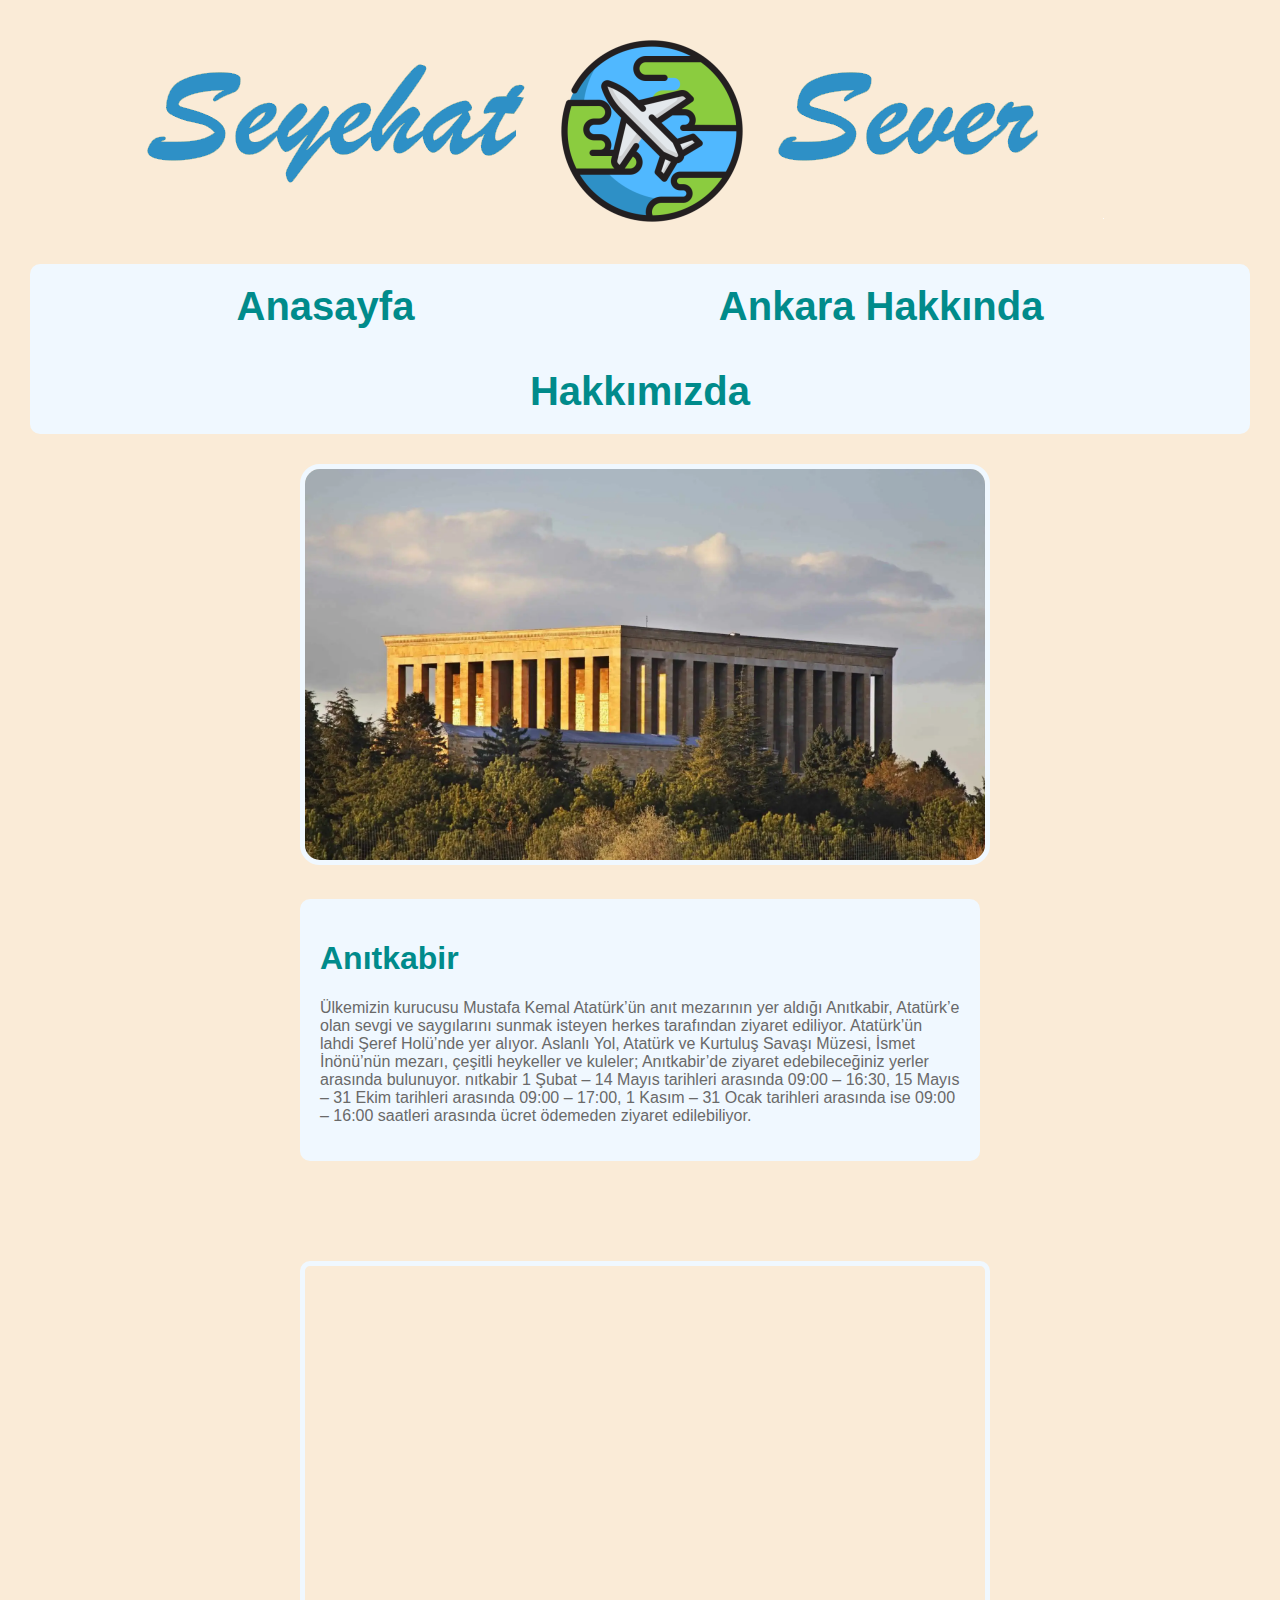
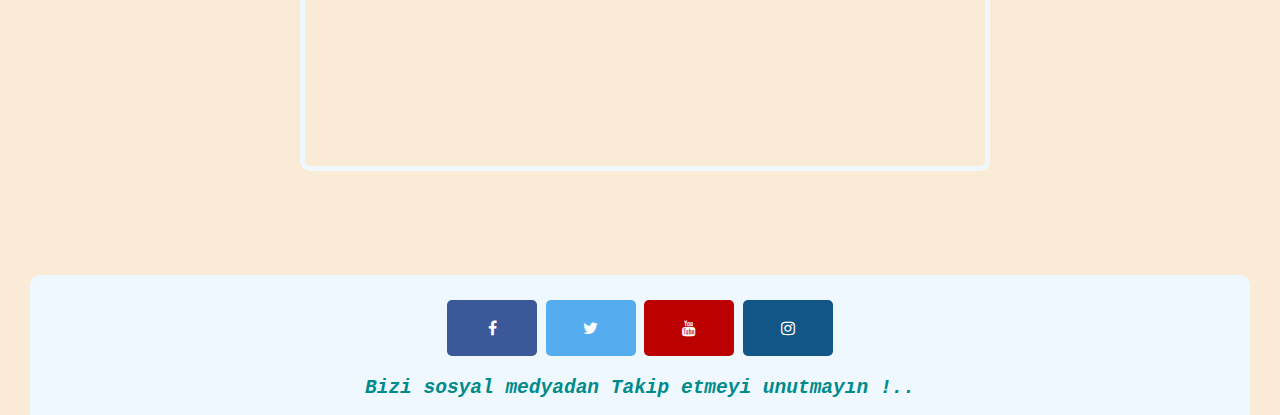
<file: Seyehat-Sever/place-list/anitkabir.html>
<!DOCTYPE html>

<head>

    <title>Anıtkabir</title>
    <link rel="icon" type="image/x-icon" href="../icon.png">
    <link rel="stylesheet" href="style_place.css">
    <link rel="stylesheet" href="https://cdnjs.cloudflare.com/ajax/libs/font-awesome/4.7.0/css/font-awesome.min.css">
    
</head>
<body>

    <div class="brand"><img src="../logo-img.png"></div>

    <div class="top-bar">
        
        <a href="../index.html"><h1>Anasayfa</h1></a>
        <a href="../ankara.html"><h1>Ankara Hakkında</h1></a>
        <a href="../about.html"><h1>Hakkımızda</h1></a>

    </div>

    <div class="place-img-div"> <img src="./images/anitkabir.webp" ></div>

    

    <div class="p-div">
        <h1>Anıtkabir</h1>
    <p>
    Ülkemizin kurucusu Mustafa Kemal Atatürk’ün anıt mezarının yer aldığı Anıtkabir, Atatürk’e olan sevgi ve saygılarını sunmak isteyen herkes tarafından ziyaret ediliyor. Atatürk’ün lahdi Şeref Holü’nde yer alıyor. Aslanlı Yol, Atatürk ve Kurtuluş Savaşı Müzesi, İsmet İnönü’nün mezarı, çeşitli heykeller ve kuleler; Anıtkabir’de ziyaret edebileceğiniz yerler arasında bulunuyor.
    nıtkabir 1 Şubat – 14 Mayıs tarihleri arasında 09:00 – 16:30, 15 Mayıs – 31 Ekim tarihleri arasında 09:00 – 17:00, 1 Kasım – 31 Ocak tarihleri arasında ise 09:00 – 16:00 saatleri arasında ücret ödemeden ziyaret edilebiliyor.
    </p>


    </div>

    

    <div class="map-div">
        <iframe src="https://www.google.com/maps/embed?pb=!1m18!1m12!1m3!1d3059.685737456642!2d32.836058927989804!3d39.92604846804428!2m3!1f0!2f0!3f0!3m2!1i1024!2i768!4f13.1!3m3!1m2!1s0x14d34f190a9cea8f%3A0xd3862ea8248d08a0!2sAn%C4%B1tkabir!5e0!3m2!1sen!2str!4v1702364550248!5m2!1sen!2str" loading="lazy" referrerpolicy="no-referrer-when-downgrade" ></iframe>
    </div>

    <div class="bottom-bar">
        <a href="#" class="fa fa-facebook"></a>
        <a href="#" class="fa fa-twitter"></a>
        <a href="#" class="fa fa-youtube"></a>
        <a href="#" class="fa fa-instagram"></a>
        
        <h2 style="color: darkcyan; font-family:monospace"><i>Bizi sosyal medyadan Takip etmeyi unutmayın !..</i></h2>
    </div>
    
</body>
</html>
</file>
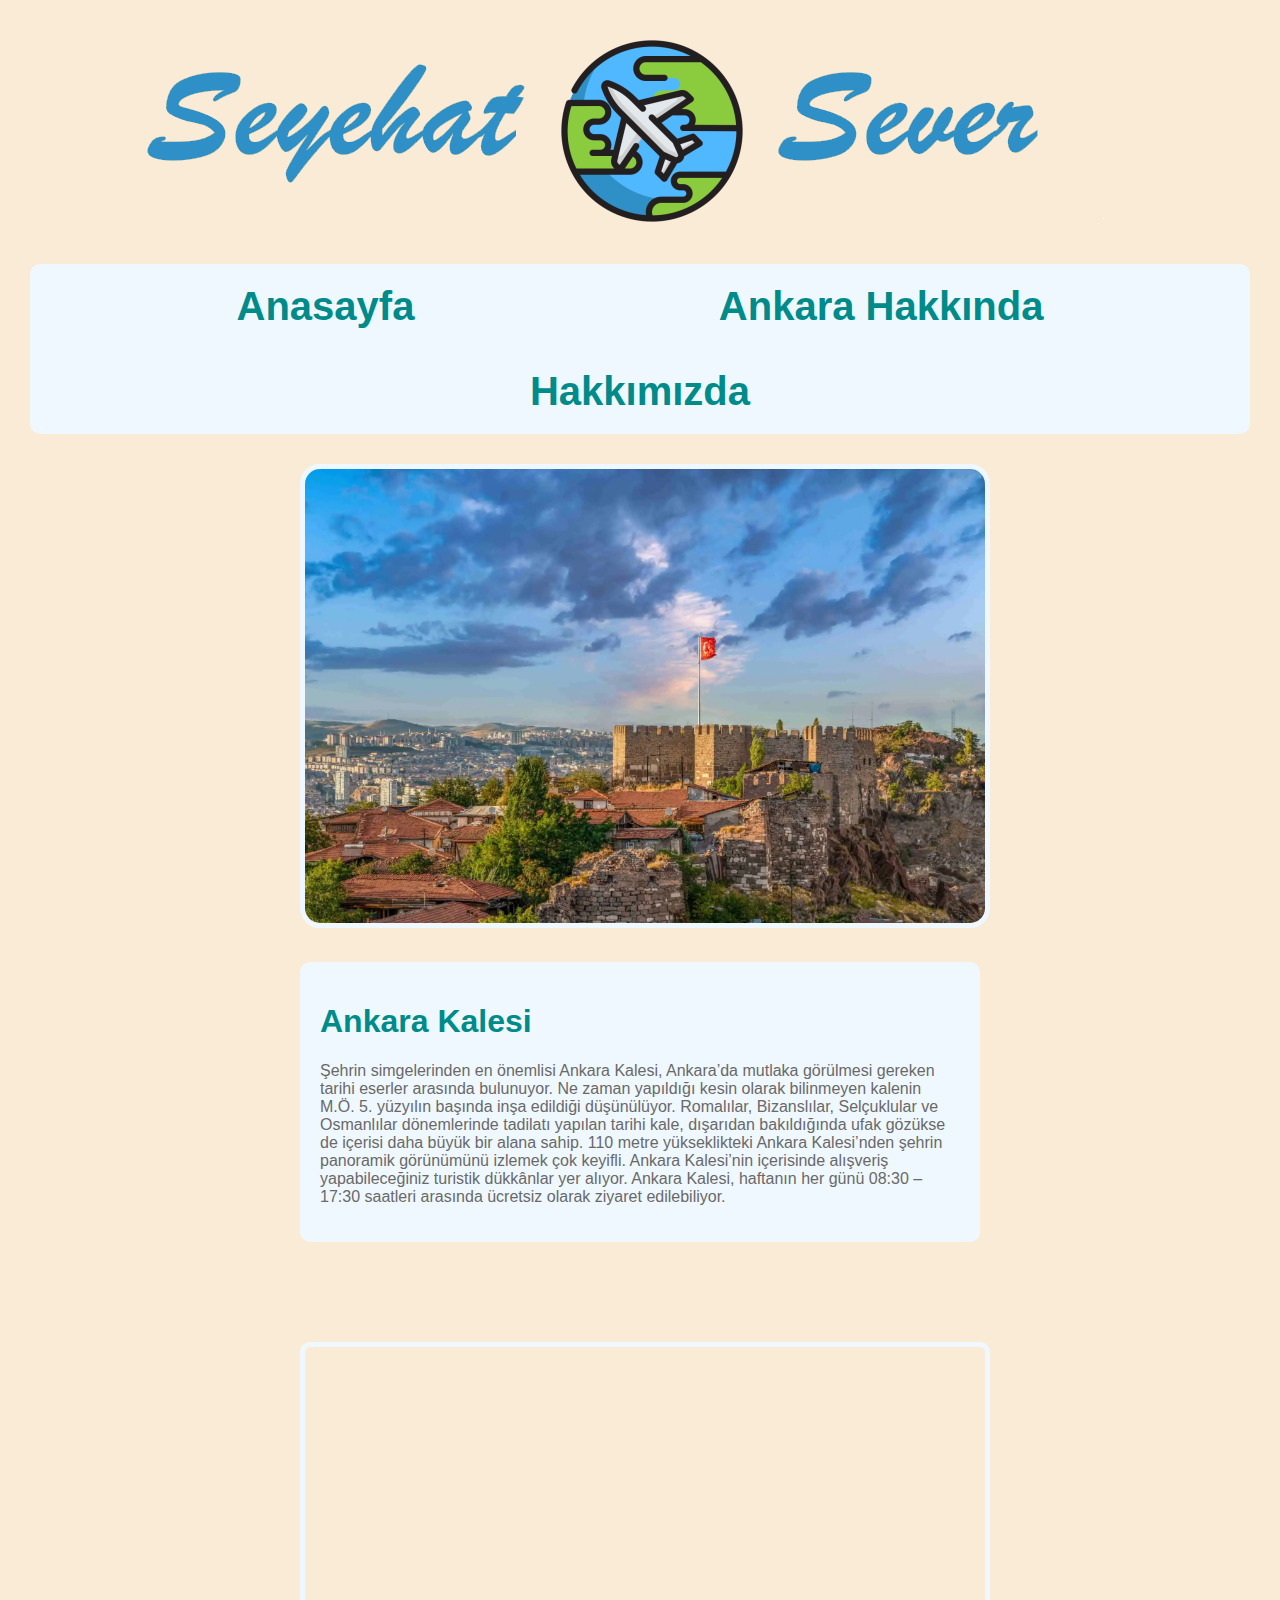
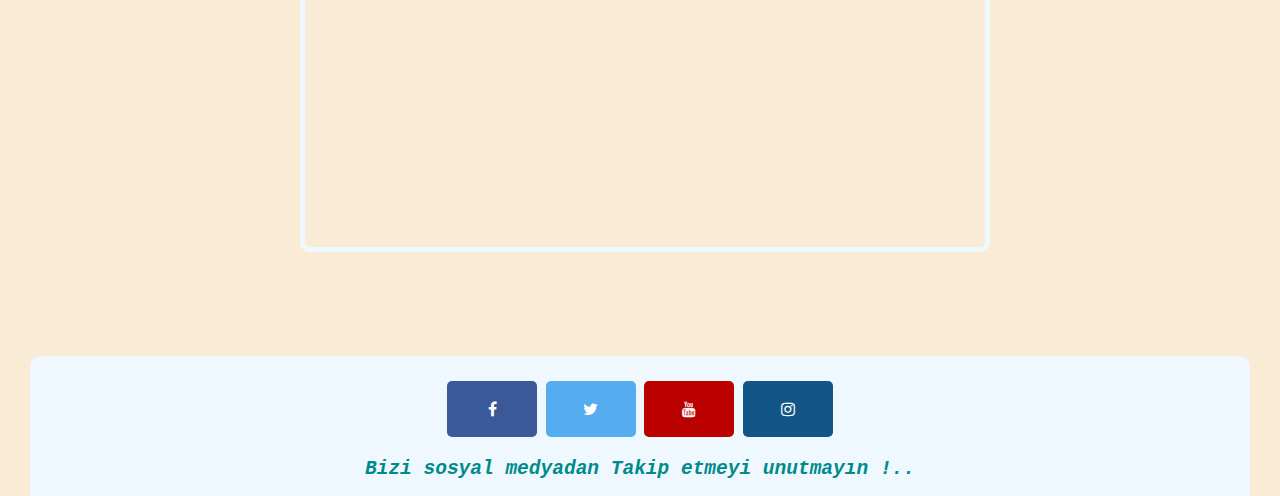
<file: Seyehat-Sever/place-list/ankara_kalesi.html>
<!DOCTYPE html>

<head>

    <title>Ankara Kalesi</title>
    <link rel="icon" type="image/x-icon" href="../icon.png">
    <link rel="stylesheet" href="style_place.css">
    <link rel="stylesheet" href="https://cdnjs.cloudflare.com/ajax/libs/font-awesome/4.7.0/css/font-awesome.min.css">
</head>
<body>
    <div class="brand"><img src="../logo-img.png"></div>
    
    <div class="top-bar">
        
        <a href="../index.html"><h1>Anasayfa</h1></a>
        <a href="../ankara.html"><h1>Ankara Hakkında</h1></a>
        <a href="../about.html"><h1>Hakkımızda</h1></a>

    </div>

    <div class="place-img-div"><img src="./images/ankara_kalesi.webp" alt=""></div>
    

    <div class="p-div">
        <h1>Ankara Kalesi</h1>
    <p>
        Şehrin simgelerinden en önemlisi Ankara Kalesi, Ankara’da mutlaka görülmesi gereken tarihi eserler arasında bulunuyor. Ne zaman yapıldığı kesin olarak bilinmeyen kalenin M.Ö. 5. yüzyılın başında inşa edildiği düşünülüyor.

        Romalılar, Bizanslılar, Selçuklular ve Osmanlılar dönemlerinde tadilatı yapılan tarihi kale, dışarıdan bakıldığında ufak gözükse de içerisi daha büyük bir alana sahip. 110 metre yükseklikteki Ankara Kalesi’nden şehrin panoramik görünümünü izlemek çok keyifli. Ankara Kalesi’nin içerisinde alışveriş yapabileceğiniz turistik dükkânlar yer alıyor. Ankara Kalesi, haftanın her günü 08:30 – 17:30 saatleri arasında ücretsiz olarak ziyaret edilebiliyor.    
    </p>
    </div>

    <div class="map-div"><iframe src="https://www.google.com/maps/embed?pb=!1m18!1m12!1m3!1d540.7793912679593!2d32.865299090451565!3d39.93892467871839!2m3!1f0!2f0!3f0!3m2!1i1024!2i768!4f13.1!3m3!1m2!1s0x14d34e6f51a3317b%3A0x7415e004939401c0!2sAnkara%20Castle!5e0!3m2!1sen!2str!4v1702365176211!5m2!1sen!2str"loading="lazy" referrerpolicy="no-referrer-when-downgrade"></iframe></div>

    <div class="bottom-bar">
        <a href="#" class="fa fa-facebook"></a>
        <a href="#" class="fa fa-twitter"></a>
        <a href="#" class="fa fa-youtube"></a>
        <a href="#" class="fa fa-instagram"></a>
        
        <h2 style="color: darkcyan; font-family:monospace"><i>Bizi sosyal medyadan Takip etmeyi unutmayın !..</i></h2>
    </div>
    
</body>
</html>
</file>
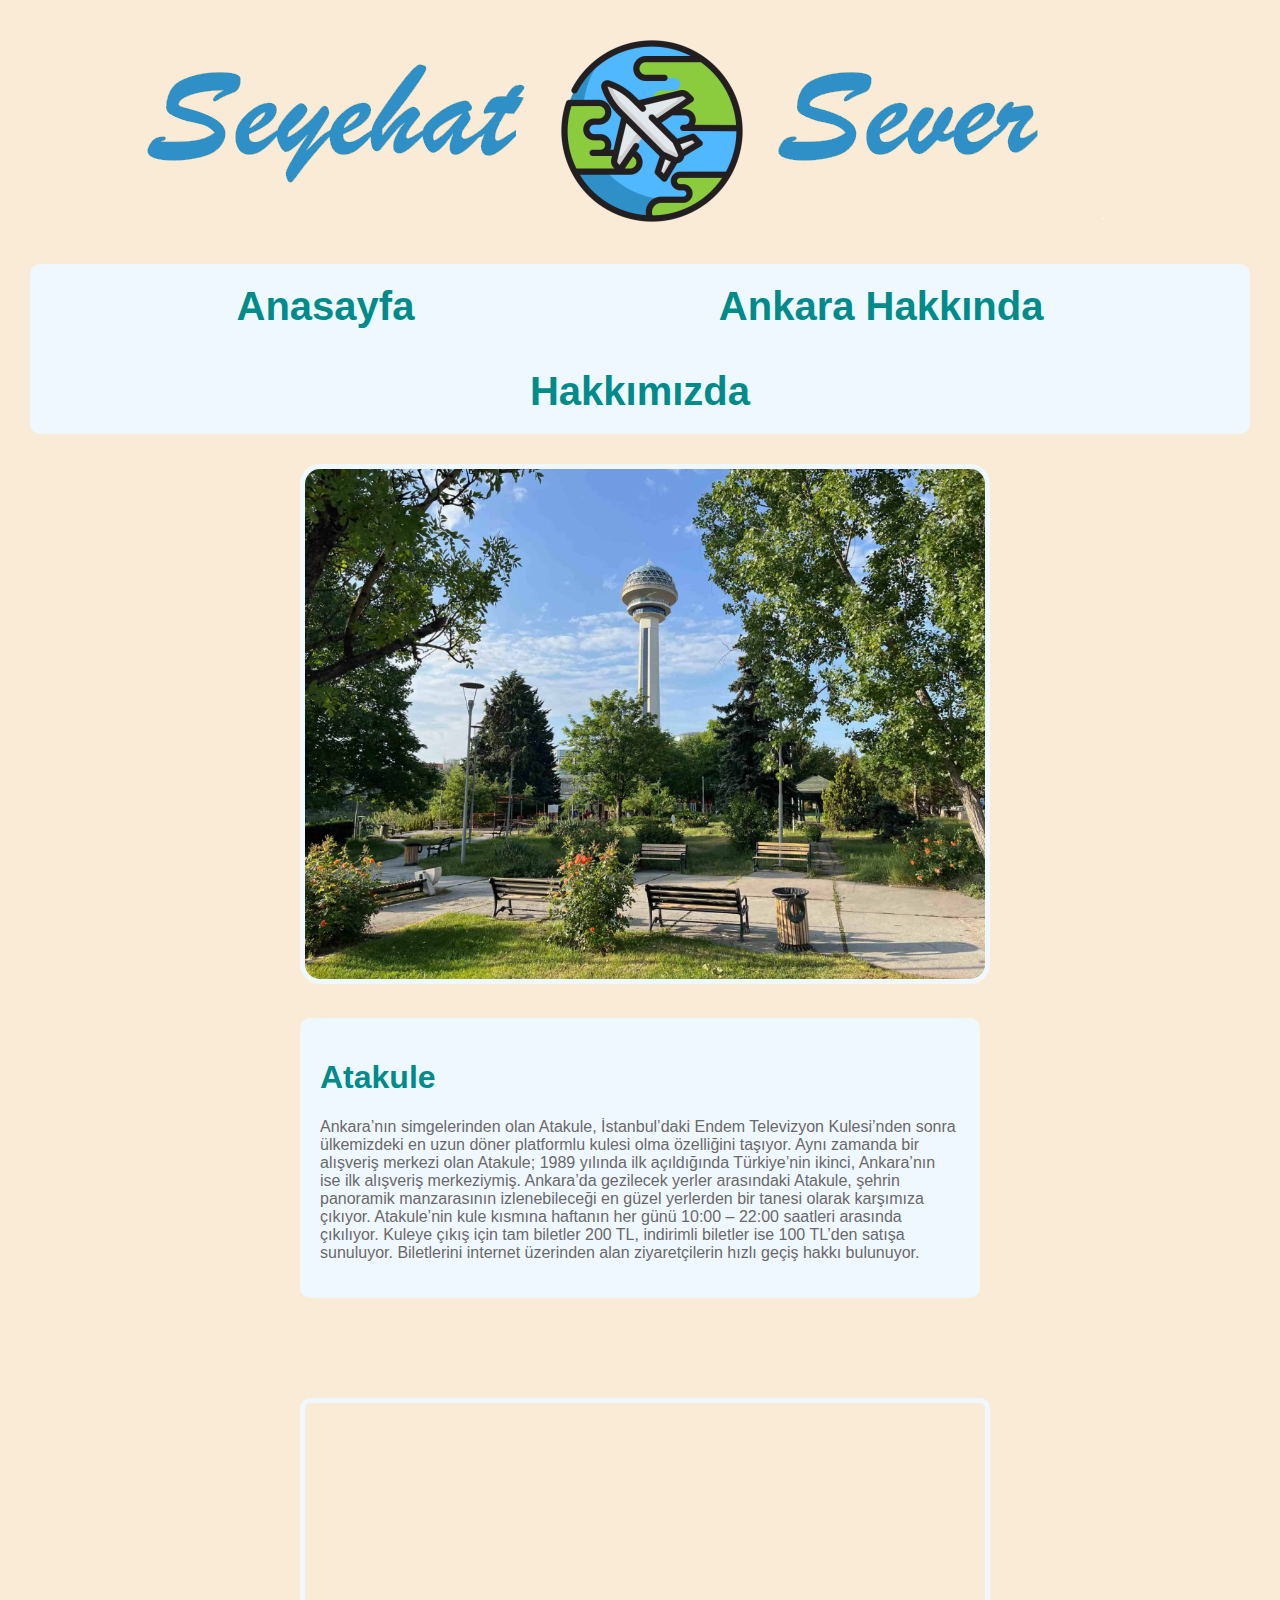
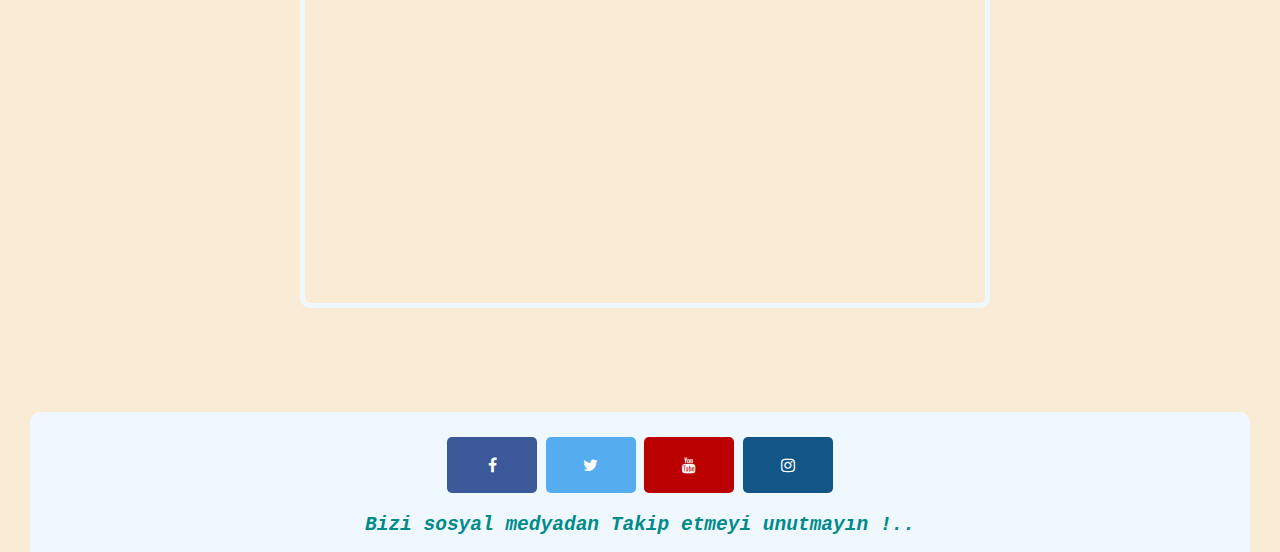
<file: Seyehat-Sever/place-list/atakule.html>
<!DOCTYPE html>

<head>

    <title>Atakule</title>
    <link rel="icon" type="image/x-icon" href="../icon.png">
    <link rel="stylesheet" href="style_place.css">
    <link rel="stylesheet" href="https://cdnjs.cloudflare.com/ajax/libs/font-awesome/4.7.0/css/font-awesome.min.css">
</head>
<body>
    <div class="brand"><img src="../logo-img.png"></div>
    
    <div class="top-bar">
        
        <a href="../index.html"><h1>Anasayfa</h1></a>
        <a href="../ankara.html"><h1>Ankara Hakkında</h1></a>
        <a href="../about.html"><h1>Hakkımızda</h1></a>

    </div>

    <div class="place-img-div"><img src="./images/atakule.jpeg" alt=""></div>
    

    <div class="p-div">
        <h1>Atakule</h1>
    <p>
        Ankara’nın simgelerinden olan Atakule, İstanbul’daki Endem Televizyon Kulesi’nden sonra ülkemizdeki en uzun döner platformlu kulesi olma özelliğini taşıyor. Aynı zamanda bir alışveriş merkezi olan Atakule; 1989 yılında ilk açıldığında Türkiye’nin ikinci, Ankara’nın ise ilk alışveriş merkeziymiş.

        Ankara’da gezilecek yerler arasındaki Atakule, şehrin panoramik manzarasının izlenebileceği en güzel yerlerden bir tanesi olarak karşımıza çıkıyor. Atakule’nin kule kısmına haftanın her günü 10:00 – 22:00 saatleri arasında çıkılıyor. Kuleye çıkış için tam biletler 200 TL, indirimli biletler ise 100 TL’den satışa sunuluyor. Biletlerini internet üzerinden alan ziyaretçilerin hızlı geçiş hakkı bulunuyor.    </p>
    </div>

    <div class="map-div"><iframe src="https://www.google.com/maps/embed?pb=!1m18!1m12!1m3!1d3061.478522091422!2d32.853172876420174!3d39.88591738777483!2m3!1f0!2f0!3f0!3m2!1i1024!2i768!4f13.1!3m3!1m2!1s0x14d34f5766af368b%3A0xdb9a46c4528f02d0!2sAtakule!5e0!3m2!1sen!2str!4v1702366673311!5m2!1sen!2str" loading="lazy" referrerpolicy="no-referrer-when-downgrade"></iframe></div>

    <div class="bottom-bar">
        <a href="#" class="fa fa-facebook"></a>
        <a href="#" class="fa fa-twitter"></a>
        <a href="#" class="fa fa-youtube"></a>
        <a href="#" class="fa fa-instagram"></a>
        
        <h2 style="color: darkcyan; font-family:monospace"><i>Bizi sosyal medyadan Takip etmeyi unutmayın !..</i></h2>
    </div>
    
</body>
</html>
</file>
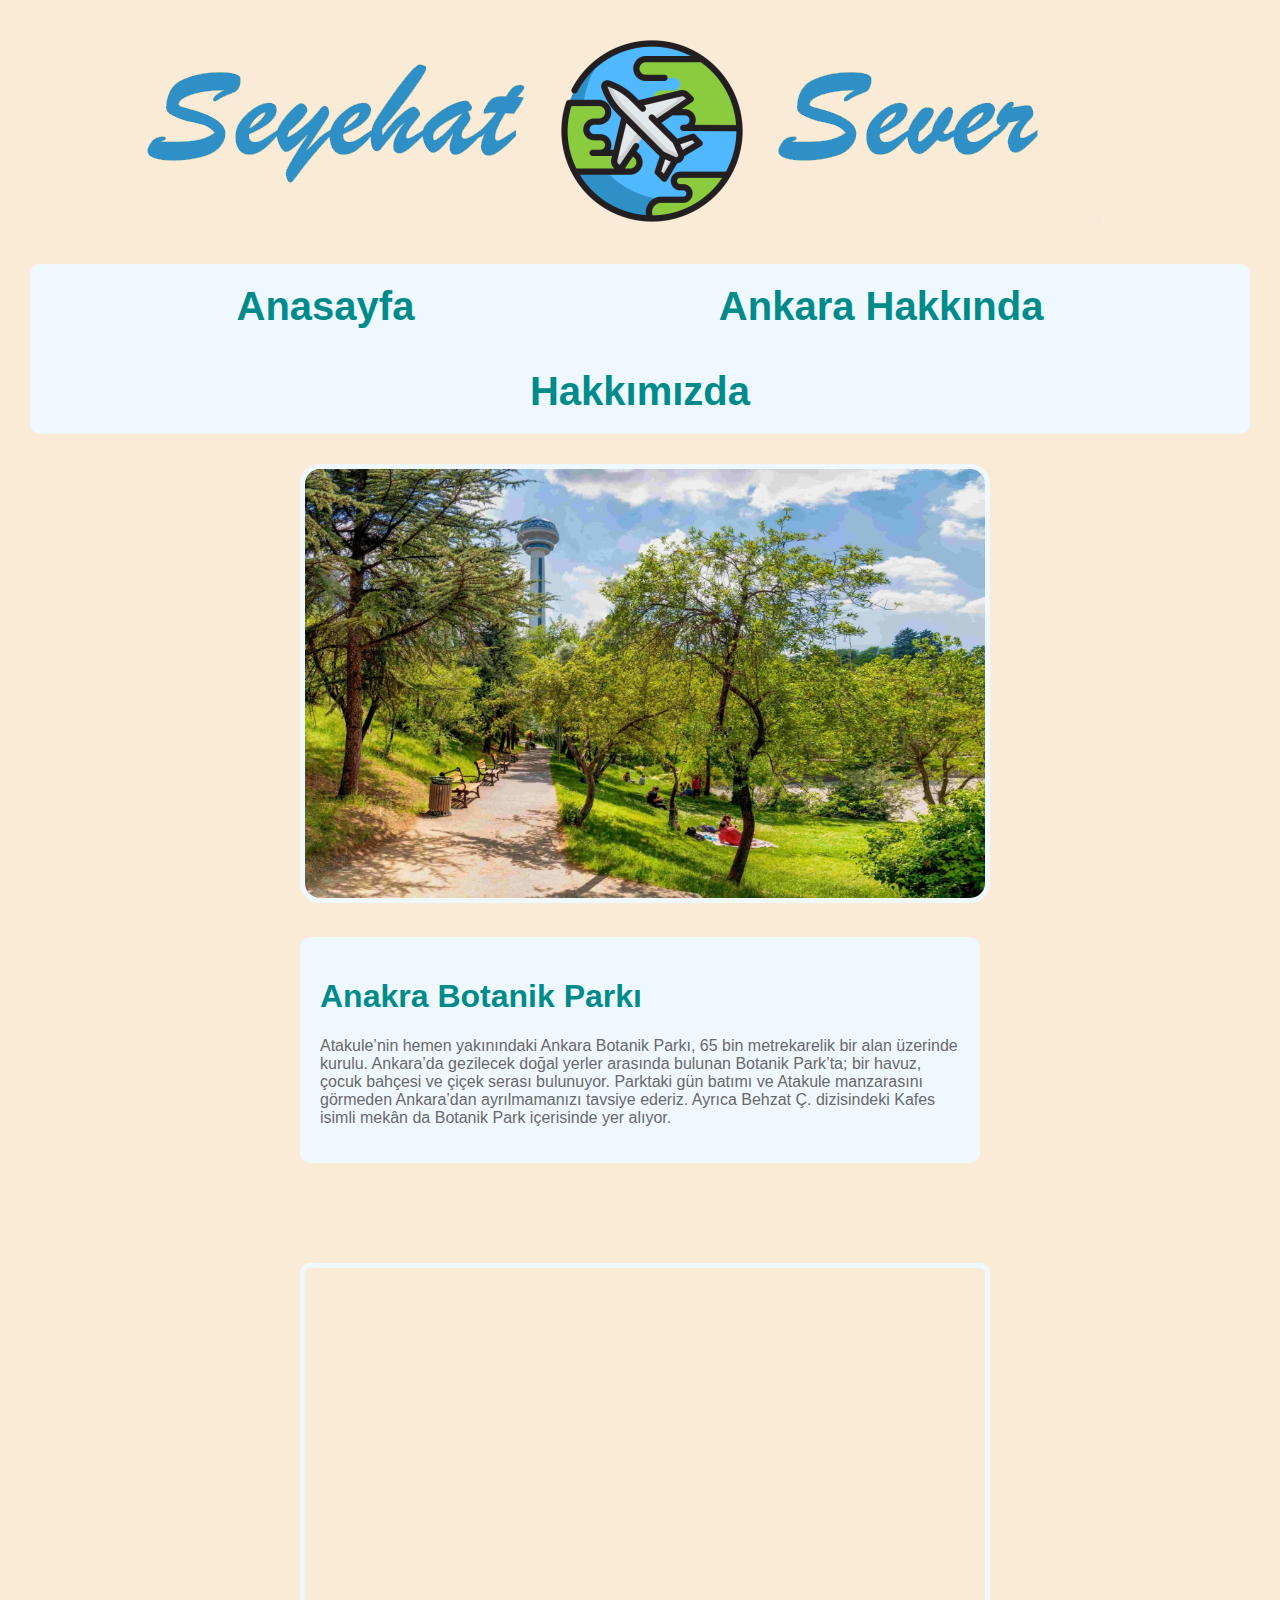
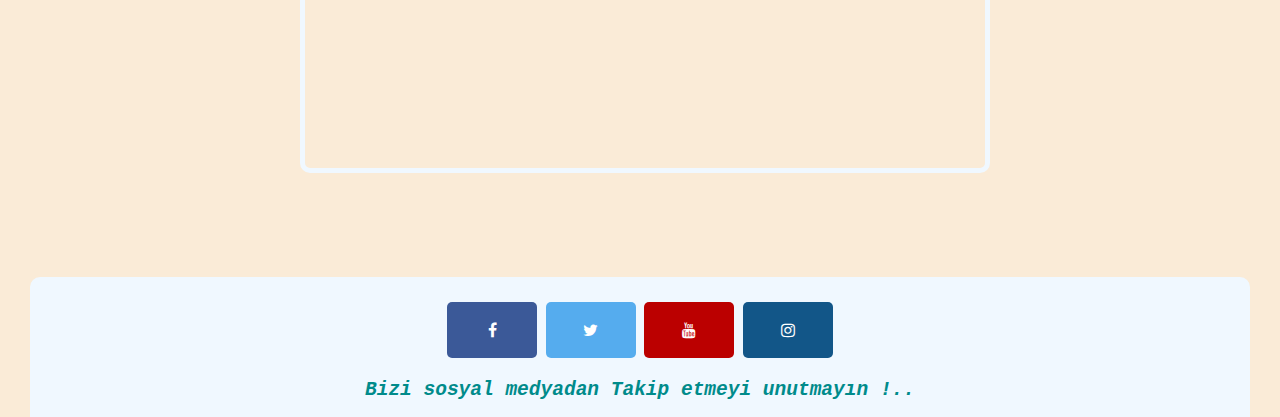
<file: Seyehat-Sever/place-list/botanik_park.html>
<!DOCTYPE html>

<head>

    <title>Anakra Botanik Parkı</title>
    <link rel="icon" type="image/x-icon" href="../icon.png">
    <link rel="stylesheet" href="style_place.css">
    <link rel="stylesheet" href="https://cdnjs.cloudflare.com/ajax/libs/font-awesome/4.7.0/css/font-awesome.min.css">
</head>
<body>

    <div class="brand"><img src="../logo-img.png"></div>

    <div class="top-bar">
        
        <a href="../index.html"><h1>Anasayfa</h1></a>
        <a href="../ankara.html"><h1>Ankara Hakkında</h1></a>
        <a href="../about.html"><h1>Hakkımızda</h1></a>

    </div>

    <div class="place-img-div"><img src="./images/botanik_park.jpeg" alt=""></div>
    

    <div class="p-div">
        <h1>Anakra Botanik Parkı</h1>
    <p>
        Atakule’nin hemen yakınındaki Ankara Botanik Parkı, 65 bin metrekarelik bir alan üzerinde kurulu. Ankara’da gezilecek doğal yerler arasında bulunan Botanik Park’ta; bir havuz, çocuk bahçesi ve çiçek serası bulunuyor. Parktaki gün batımı ve Atakule manzarasını görmeden Ankara’dan ayrılmamanızı tavsiye ederiz. Ayrıca Behzat Ç. dizisindeki Kafes isimli mekân da Botanik Park içerisinde yer alıyor.    
    </p>
    </div>

    <div class="map-div"><iframe src="https://www.google.com/maps/embed?pb=!1m18!1m12!1m3!1d14563.544157585111!2d32.84894350712901!3d39.8830173291004!2m3!1f0!2f0!3f0!3m2!1i1024!2i768!4f13.1!3m3!1m2!1s0x14d34f817bbf68c5%3A0xf9c7a3dcfe368627!2sBotanical%20Park!5e0!3m2!1sen!2str!4v1702366498412!5m2!1sen!2str" loading="lazy" referrerpolicy="no-referrer-when-downgrade"></iframe></div>

    <div class="bottom-bar">
        <a href="#" class="fa fa-facebook"></a>
        <a href="#" class="fa fa-twitter"></a>
        <a href="#" class="fa fa-youtube"></a>
        <a href="#" class="fa fa-instagram"></a>
        
        <h2 style="color: darkcyan; font-family:monospace"><i>Bizi sosyal medyadan Takip etmeyi unutmayın !..</i></h2>
    </div>
    
</body>
</html>
</file>
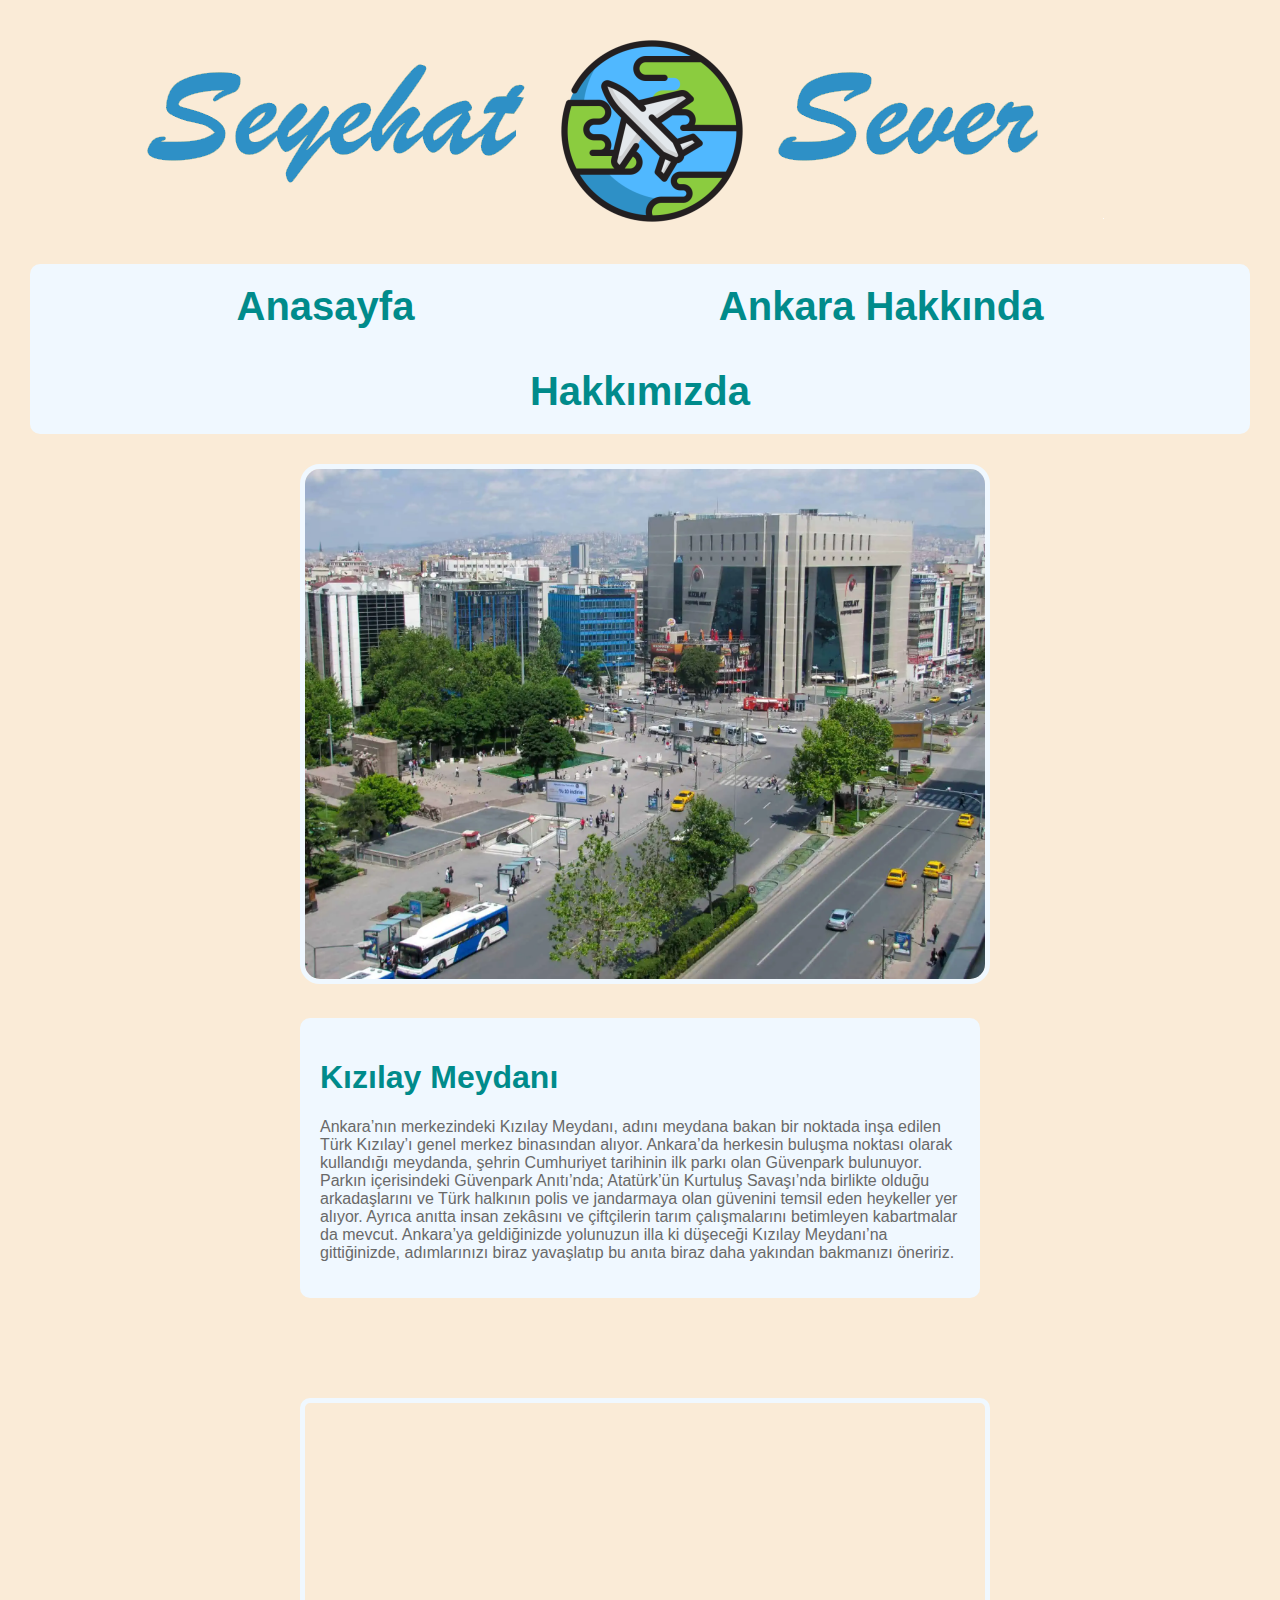
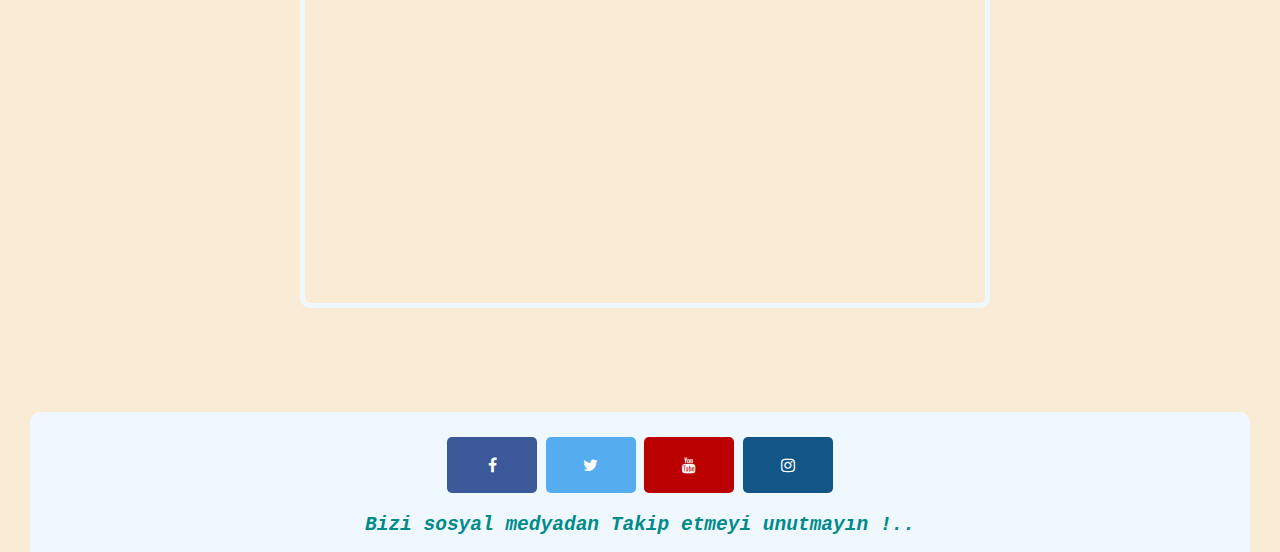
<file: Seyehat-Sever/place-list/kizilay.html>
<!DOCTYPE html>

<head>

    <title>Kızılay Meydanı</title>
    <link rel="icon" type="image/x-icon" href="../icon.png">
    <link rel="stylesheet" href="style_place.css">
    <link rel="stylesheet" href="https://cdnjs.cloudflare.com/ajax/libs/font-awesome/4.7.0/css/font-awesome.min.css">
</head>
<body>

    <div class="brand"><img src="../logo-img.png"></div>

    <div class="top-bar">
        
        <a href="../index.html"><h1>Anasayfa</h1></a>
        <a href="../ankara.html"><h1>Ankara Hakkında</h1></a>
        <a href="../about.html"><h1>Hakkımızda</h1></a>

    </div>

    <div class="place-img-div"><img src="./images/kizilay.webp"></div>
    

    <div class="p-div">
    <h1>Kızılay Meydanı</h1>
    <p>
        Ankara’nın merkezindeki Kızılay Meydanı, adını meydana bakan bir noktada inşa edilen Türk Kızılay’ı genel merkez binasından alıyor. Ankara’da herkesin buluşma noktası olarak kullandığı meydanda, şehrin Cumhuriyet tarihinin ilk parkı olan Güvenpark bulunuyor.

        Parkın içerisindeki Güvenpark Anıtı’nda; Atatürk’ün Kurtuluş Savaşı’nda birlikte olduğu arkadaşlarını ve Türk halkının polis ve jandarmaya olan güvenini temsil eden heykeller yer alıyor. Ayrıca anıtta insan zekâsını ve çiftçilerin tarım çalışmalarını betimleyen kabartmalar da mevcut. Ankara’ya geldiğinizde yolunuzun illa ki düşeceği Kızılay Meydanı’na gittiğinizde, adımlarınızı biraz yavaşlatıp bu anıta biraz daha yakından bakmanızı öneririz.
    </p>
    </div>

    <div class="map-div"><iframe src="https://www.google.com/maps/embed?pb=!1m18!1m12!1m3!1d12239.692317703226!2d32.843321970605054!3d39.92073755104603!2m3!1f0!2f0!3f0!3m2!1i1024!2i768!4f13.1!3m3!1m2!1s0x14d34faa9fef522f%3A0x3c23b31040a2bd8!2zS8SxesSxbGF5IE1leWRhbsSxLCBEZXZsZXQsIDA2NDIwIMOHYW5rYXlhL0Fua2FyYQ!5e0!3m2!1sen!2str!4v1702365708610!5m2!1sen!2str" loading="lazy" referrerpolicy="no-referrer-when-downgrade"></iframe></div>      

    <div class="bottom-bar">
        <a href="#" class="fa fa-facebook"></a>
        <a href="#" class="fa fa-twitter"></a>
        <a href="#" class="fa fa-youtube"></a>
        <a href="#" class="fa fa-instagram"></a>
        
        <h2 style="color: darkcyan; font-family:monospace"><i>Bizi sosyal medyadan Takip etmeyi unutmayın !..</i></h2>
    </div>
    
</body>
</html>
</file>
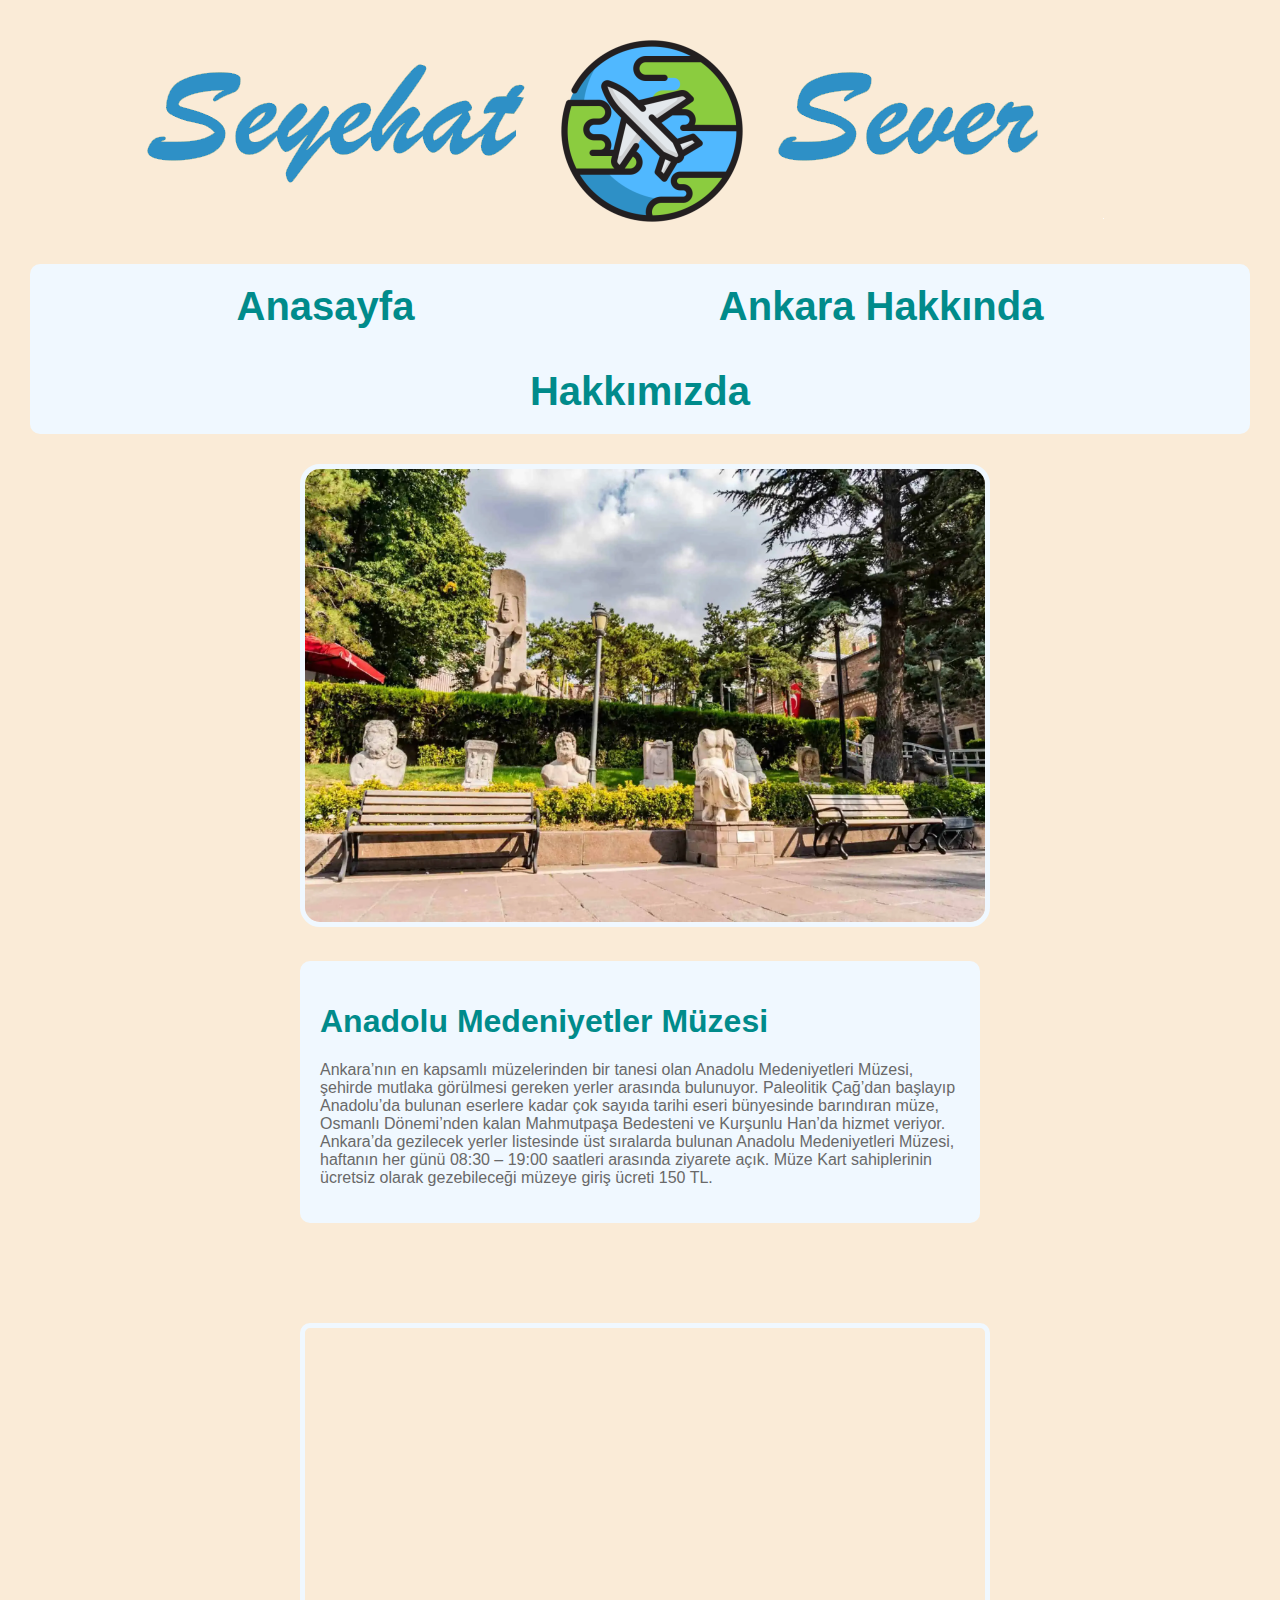
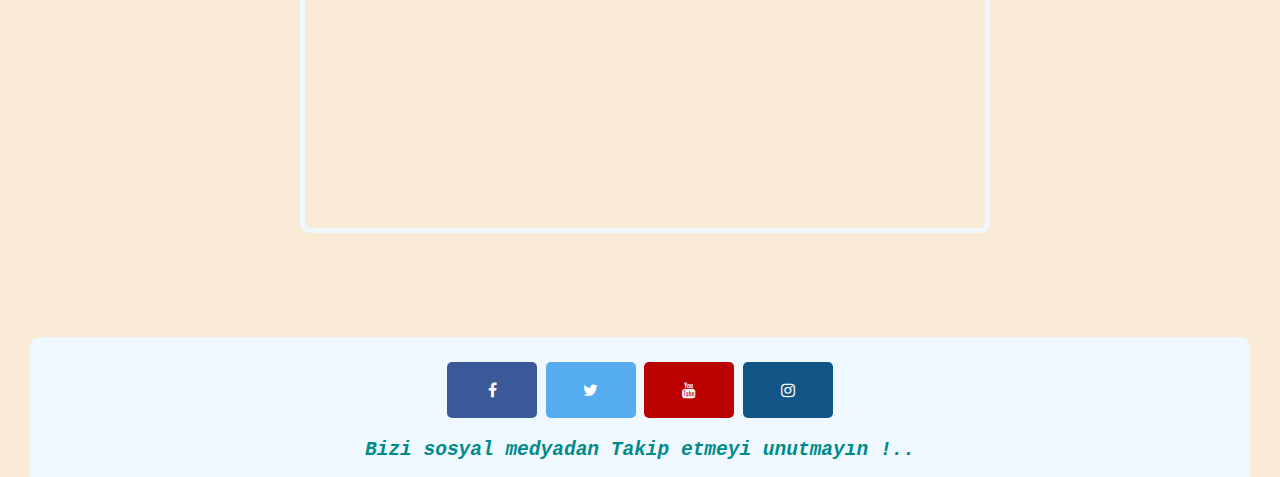
<file: Seyehat-Sever/place-list/medeniyet_muzesi.html>
<!DOCTYPE html>

<head>

    <title>Anadolu Medeniyetler Müzesi</title>
    <link rel="icon" type="image/x-icon" href="../icon.png">
    <link rel="stylesheet" href="style_place.css">
    <link rel="stylesheet" href="https://cdnjs.cloudflare.com/ajax/libs/font-awesome/4.7.0/css/font-awesome.min.css">
</head>
<body>

    <div class="brand"><img src="../logo-img.png"></div>

    <div class="top-bar">
        
        <a href="../index.html"><h1>Anasayfa</h1></a>
        <a href="../ankara.html"><h1>Ankara Hakkında</h1></a>
        <a href="../about.html"><h1>Hakkımızda</h1></a>

    </div>

    <div class="place-img-div"><img src="./images/medeniyet-muzesi.webp" alt=""></div>
    

    <div class="p-div">
        <h1>Anadolu Medeniyetler Müzesi</h1>
    <p>
        Ankara’nın en kapsamlı müzelerinden bir tanesi olan Anadolu Medeniyetleri Müzesi, şehirde mutlaka görülmesi gereken yerler arasında bulunuyor. Paleolitik Çağ’dan başlayıp Anadolu’da bulunan eserlere kadar çok sayıda tarihi eseri bünyesinde barındıran müze, Osmanlı Dönemi’nden kalan Mahmutpaşa Bedesteni ve Kurşunlu Han’da hizmet veriyor.

        Ankara’da gezilecek yerler listesinde üst sıralarda bulunan Anadolu Medeniyetleri Müzesi, haftanın her günü 08:30 – 19:00 saatleri arasında ziyarete açık. Müze Kart sahiplerinin ücretsiz olarak gezebileceği müzeye giriş ücreti 150 TL.
    </p>
    </div>
        
        <div class="map-div"><iframe src="https://www.google.com/maps/embed?pb=!1m18!1m12!1m3!1d3059.142222922061!2d32.859320876422125!3d39.938208284624224!2m3!1f0!2f0!3f0!3m2!1i1024!2i768!4f13.1!3m3!1m2!1s0x14d34e6778370bf7%3A0x9b91ac47e4f46746!2sMuseum%20of%20Anatolian%20Civilizations!5e0!3m2!1sen!2str!4v1702366243113!5m2!1sen!2str" loading="lazy" referrerpolicy="no-referrer-when-downgrade"></iframe></div>

        <div class="bottom-bar">
            <a href="#" class="fa fa-facebook"></a>
            <a href="#" class="fa fa-twitter"></a>
            <a href="#" class="fa fa-youtube"></a>
            <a href="#" class="fa fa-instagram"></a>
            
            <h2 style="color: darkcyan; font-family:monospace"><i>Bizi sosyal medyadan Takip etmeyi unutmayın !..</i></h2>
        </div>
    
</body>
</html>
</file>
<file: Seyehat-Sever/style.css>
body
{
    margin: 0;
    padding: 0;
    background-color:antiquewhite;
    font-family:"Arial";
}

.brand
{
    text-align: center;
    margin: 30px;
}

.top-bar
{
    background-color: aliceblue;
    text-align: center;
    margin: 30px;
    border-radius: 20px;    
}

.top-bar h1
{
    display: inline-block;
    margin: 0;
    padding: 20px 150px;
    font-size: 40px;
    color:darkcyan;
    border-radius: 10px;
}

.top-bar h1:hover
{
    background-color: darkcyan;
    color: aliceblue;
}

.slideShow
{
    margin: 30px;
    text-align: center;
}

#img-id-1
{
    border-radius: 20px;
    width: 80%;
    height: 500px;
}

.middle-bar
{
    background-color:aliceblue;
    margin: 30px;
    border-radius: 20px;
}

.time-infos
{
    display:inline-block;
    width: 50%;
    text-align: center;   
}

.time-infos h1
{
    margin: 0px;
    padding: 20px;
    font-size: 40px;
    display: inline-block;
    color: darkcyan;
}



.city1-infos
{
    display: inline-block;
    width: 49%;
    text-align: center;
}

.city1-infos h1
{
    display: inline-block;
    margin: 0px;
    padding: 20px;
    font-size: 40px;
    color: darkcyan;
}

.input-bar
{
    display: inline-block;
    width: 50%;
    text-align: center;
    padding-bottom: 35px;
}

#input-id
{
    border: none;

    font-size: 20px;
    border-radius: 5px;
    margin-right: 20px;
    padding: 20px 50px;
    border: 2px solid darkcyan;
    outline: none;
}

#button-id
{
    border: none;
    border-radius: 5px;
    margin-left: 20px;
    padding: 20px 50px;
    background-color:darkcyan;
    font-size: 20px;
    color: aliceblue;
    border: 2px solid darkcyan;
}

#button-id:hover
{
    background-color:rgb(0, 139, 139,0.5);
}

.row
{
    width: 100%;
    text-align: center;
}

.content
{
    width: 480px;
    height: 360px;
    background-color:aliceblue;
    display: inline-block;
    margin: 50px;
    border-radius: 20px;
}

.content img
{
    height: 260px;
    width:  470px;
    transition: transform 1s;
    border: 5px solid aliceblue;
    border-radius:  20px;
}

.content img:hover
{
    transform: scale(1.25);
}

.content  a h1
{
    color:darkcyan;
    margin: 0;
    padding: 26.5;
}

.content a
{
    text-decoration: none;
}

.bottom-bar
{
    padding: 20px;
    height: 100px;
    margin: 30px;
    margin-bottom: 0px;
    border-radius: 20px 20px 0px 0px;
    background-color:aliceblue;
    text-align: center;
}

.fa
{
    padding: 20px;
    font-size: 30px;
    width: 50px;
    text-align: center;
    text-decoration: none;
    margin: 5px 2px;
    border-radius: 5px;
}
  
.fa:hover
{
    opacity: 0.7;
}
  
.fa-facebook
{
    background: #3B5998;
    color: white;
}
  
.fa-twitter
{
    background: #55ACEE;
    color: white;
}

.fa-youtube
{
    background: #bb0000;
    color: white;
}
  
.fa-instagram
{
    background: #125688;
    color: white;
}
</file>
<file: Seyehat-Sever/place-list/style_place.css>
body
{
    margin: 0;
    padding: 0;
    background-color:antiquewhite;
    font-family:"Arial";

}

.brand
{

    text-align: center;
    margin: 30px;
}

.top-bar
{
    background-color: aliceblue;
    text-align: center;
    margin: 30px;
    border-radius: 10px;
    
}

.top-bar h1
{
    display: inline-block;
    margin: 0px;
    padding: 20px  150px;
    font-size: 40px;
    color:darkcyan;
    border-radius: 10px;
    

}

.top-bar h1:hover
{
    background-color: darkcyan;
    color: aliceblue;
}

.p-div
{
    margin-left: 300px;
    margin-right: 300px;
    background-color: aliceblue;
    border-radius: 10px;
    padding: 20px;
    color:dimgray;
}

.p-div h1
{
    color: darkcyan
}

.p-div img
{
    width: 100%;
    display: inline-block;
    border-radius: 10px;
}

.p-div h2
{

    color: darkcyan;
}

.place-img-div
{
    margin: 30px 300px 30px 300px;
   
    
}

.place-img-div img
{
    width: 100%;
    border-radius: 20px ;
    border: 5px solid aliceblue;
}

.map-div
{
    margin: 100px 300px 100px 300px;

}

.map-div iframe
{
    width:  100%;
    height: 500px;
    border: 5px solid aliceblue;
    border-radius: 10px;
}

.bottom-bar
{

    padding: 20px;
    height: 100px;
    margin: 30px;
    margin-bottom: 0px;
    border-radius: 10px 10px 0px 0px;
    background-color:aliceblue;
    text-align: center;
}

.fa
{
    padding: 20px;
    font-size: 30px;
    width: 50px;
    text-align: center;
    text-decoration: none;
    margin: 5px 2px;
    border-radius: 5px;
}
  
.fa:hover
{
    opacity: 0.7;
}
  
.fa-facebook
{
    background: #3B5998;
    color: white;
}
  
.fa-twitter
{
    background: #55ACEE;
    color: white;
}

.fa-youtube
{
    background: #bb0000;
    color: white;
}
  
.fa-instagram
{
    background: #125688;
    color: white;
}
</file>
